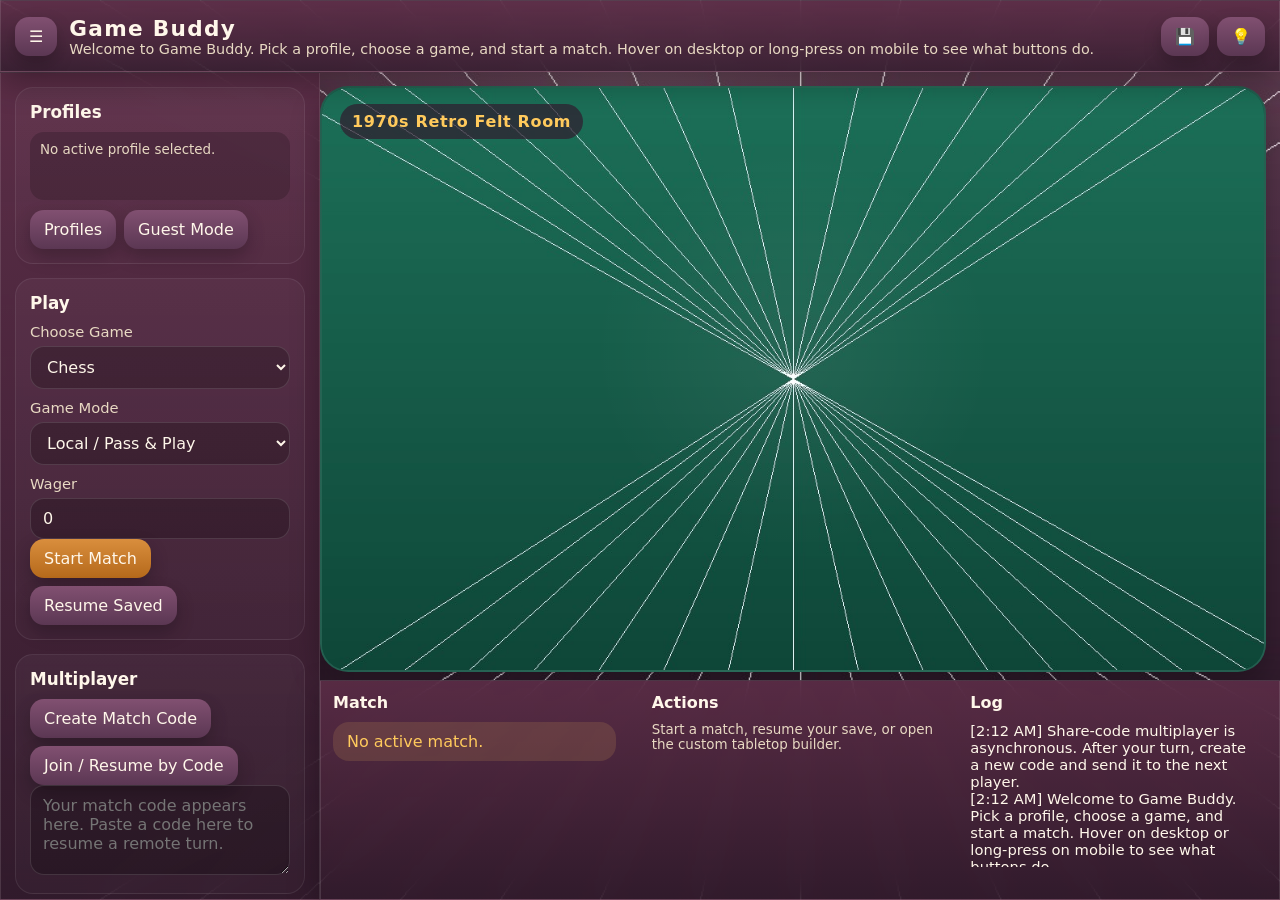
<file: apps/gamebuddy/index.html>
<!DOCTYPE html>
<html lang="en">
<head>
  <meta charset="UTF-8" />
  <meta name="viewport" content="width=device-width, initial-scale=1.0, viewport-fit=cover" />
  <meta name="mobile-web-app-capable" content="yes" />
  <title>Game Buddy</title>
  <link rel="stylesheet" href="css/styles.css" />
</head>
<body>
  <div id="app" class="theme-retro">
    <header class="topbar glassy">
      <button id="menuToggle" class="icon-btn" data-tip="Open or close the main menu">☰</button>
      <div class="brand-wrap">
        <h1 class="brand">Game Buddy</h1>
        <div id="statusLine" class="status-line">Loading your game room…</div>
      </div>
      <div class="top-actions">
        <button id="quickSaveBtn" class="icon-btn" data-tip="Save profile and match state right now">💾</button>
        <button id="tipsToggleBtn" class="icon-btn" data-tip="Turn guided tips on or off">💡</button>
      </div>
    </header>

    <aside id="sidePanel" class="side-panel open glassy">
      <section class="panel-block">
        <h2>Profiles</h2>
        <div id="profileSummary" class="profile-summary"></div>
        <div class="btn-row wrap">
          <button id="openProfilesBtn" class="action-btn">Profiles</button>
          <button id="guestModeBtn" class="action-btn">Guest Mode</button>
        </div>
      </section>

      <section class="panel-block">
        <h2>Play</h2>
        <label class="field-label">Choose Game</label>
        <select id="gameSelect" class="field-input"></select>
        <label class="field-label">Game Mode</label>
        <select id="modeSelect" class="field-input">
          <option value="local">Local / Pass & Play</option>
          <option value="share">Share-Code Multiplayer</option>
          <option value="solo">Solo / Practice</option>
        </select>
        <label class="field-label">Wager</label>
        <input id="wagerInput" class="field-input" type="number" min="0" step="5" value="0" />
        <div class="btn-row wrap">
          <button id="newMatchBtn" class="action-btn primary">Start Match</button>
          <button id="resumeMatchBtn" class="action-btn">Resume Saved</button>
        </div>
      </section>

      <section class="panel-block">
        <h2>Multiplayer</h2>
        <div class="btn-row wrap">
          <button id="exportCodeBtn" class="action-btn">Create Match Code</button>
          <button id="importCodeBtn" class="action-btn">Join / Resume by Code</button>
        </div>
        <textarea id="shareCodeBox" class="field-input tall" placeholder="Your match code appears here. Paste a code here to resume a remote turn."></textarea>
      </section>

      <section class="panel-block">
        <h2>Builder</h2>
        <div class="btn-row wrap">
          <button id="openBuilderBtn" class="action-btn">Custom Tabletop</button>
          <button id="loadBuilderBtn" class="action-btn">Load Saved Table</button>
        </div>
      </section>

      <section class="panel-block">
        <h2>Options</h2>
        <label class="field-label">Music Track</label>
        <select id="musicTrackSelect" class="field-input"></select>
        <label class="field-label">Dashboard Theme</label>
        <select id="dashboardThemeSelect" class="field-input"></select>
        <label class="field-label">Room Theme</label>
        <select id="roomThemeSelect" class="field-input"></select>
        <div class="toggle-grid">
          <label><input id="musicEnabledToggle" type="checkbox" checked /> Music</label>
          <label><input id="sfxEnabledToggle" type="checkbox" checked /> SFX</label>
          <label><input id="tipsEnabledToggle" type="checkbox" checked /> Tips</label>
          <label><input id="flairEnabledToggle" type="checkbox" checked /> Flair</label>
        </div>
      </section>

      <section class="panel-block">
        <h2>Admin</h2>
        <div class="btn-row wrap">
          <button id="openAdminBtn" class="action-btn warn">Cheats</button>
        </div>
      </section>
    </aside>

    <main class="main-stage">
      <section id="gameRoom" class="game-room glow-idle">
        <div id="tableBackdrop" class="table-backdrop"></div>
        <div id="roomTitle" class="room-title">1970s Retro Felt Room</div>
        <div id="playArea" class="play-area" aria-live="polite"></div>
      </section>

      <section class="bottom-hud glassy">
        <div id="gameInfo" class="hud-card">
          <h3>Match</h3>
          <div id="gameInfoContent">Choose a game to begin.</div>
        </div>
        <div id="actionsPanel" class="hud-card">
          <h3>Actions</h3>
          <div id="actionsContent">Game controls will appear here.</div>
        </div>
        <div id="logPanel" class="hud-card">
          <h3>Log</h3>
          <div id="logContent" class="log-content"></div>
        </div>
      </section>
    </main>
  </div>

  <div id="tooltip" class="tooltip hidden"></div>

  <dialog id="profilesModal" class="modal">
    <div class="modal-card">
      <div class="modal-head">
        <h2>Profiles</h2>
        <button class="close-modal" data-close="profilesModal">✕</button>
      </div>
      <div class="modal-body">
        <div class="two-col">
          <div>
            <h3>Create Profile</h3>
            <label class="field-label">Display Name</label>
            <input id="profileNameInput" class="field-input" maxlength="20" placeholder="Player name" />
            <label class="field-label">Avatar</label>
            <div id="avatarPicker" class="avatar-picker"></div>
            <button id="createProfileBtn" class="action-btn primary">Create Profile</button>
          </div>
          <div>
            <h3>Existing Profiles</h3>
            <div id="profilesList" class="profiles-list"></div>
          </div>
        </div>
      </div>
    </div>
  </dialog>

  <dialog id="adminModal" class="modal">
    <div class="modal-card">
      <div class="modal-head">
        <h2>Admin / Cheats</h2>
        <button class="close-modal" data-close="adminModal">✕</button>
      </div>
      <div class="modal-body">
        <div class="btn-row wrap">
          <button id="cheatAdd500Btn" class="action-btn warn">+500 Buddy Bucks</button>
          <button id="cheatRevealBtn" class="action-btn warn">Reveal Hands / Info</button>
          <button id="cheatAutoplayBtn" class="action-btn warn">AI Autoplay Turn</button>
          <button id="cheatUndoBtn" class="action-btn warn">Undo</button>
          <button id="cheatRedoBtn" class="action-btn warn">Redo</button>
          <button id="cheatResetMatchBtn" class="action-btn warn">Reset Current Match</button>
          <button id="cheatClearSavesBtn" class="action-btn danger">Clear Saved Match</button>
        </div>
        <p class="help-copy">Use these for testing. Winnings and losses can still affect your active profile, so add Buddy Bucks back if you need a reset.</p>
      </div>
    </div>
  </dialog>

  <dialog id="builderModal" class="modal builder-modal">
    <div class="modal-card wide">
      <div class="modal-head">
        <h2>Custom Tabletop Builder</h2>
        <button class="close-modal" data-close="builderModal">✕</button>
      </div>
      <div class="modal-body">
        <div class="builder-layout">
          <div class="builder-controls">
            <label class="field-label">Table Name</label>
            <input id="builderTitleInput" class="field-input" maxlength="40" value="My Custom Table" />
            <label class="field-label">Rules / Notes</label>
            <textarea id="builderRulesInput" class="field-input tall"></textarea>
            <label class="field-label">Players</label>
            <div class="two-small-inputs">
              <input id="builderMinPlayers" class="field-input" type="number" min="1" max="12" value="2" />
              <input id="builderMaxPlayers" class="field-input" type="number" min="1" max="12" value="4" />
            </div>
            <label class="field-label">Board Preset</label>
            <select id="builderBoardSelect" class="field-input"></select>
            <label class="field-label">Built-in Pieces</label>
            <div id="builderPiecePalette" class="piece-palette"></div>
            <label class="field-label">Upload Custom Piece</label>
            <input id="builderUploadInput" class="field-input" type="file" accept="image/*" />
            <div class="btn-row wrap">
              <button id="builderSaveBtn" class="action-btn primary">Save Table</button>
              <button id="builderExportBtn" class="action-btn">Export Table</button>
              <button id="builderRenderBtn" class="action-btn">Open In Play Area</button>
            </div>
          </div>
          <div class="builder-stage-wrap">
            <div id="builderStage" class="builder-stage"></div>
          </div>
        </div>
      </div>
    </div>
  </dialog>

  <dialog id="messageModal" class="modal">
    <div class="modal-card slim">
      <div class="modal-head">
        <h2 id="messageTitle">Notice</h2>
        <button class="close-modal" data-close="messageModal">✕</button>
      </div>
      <div class="modal-body">
        <div id="messageBody"></div>
      </div>
    </div>
  </dialog>

  <script type="module" src="js/main.js"></script>
</body>
</html>
</file>
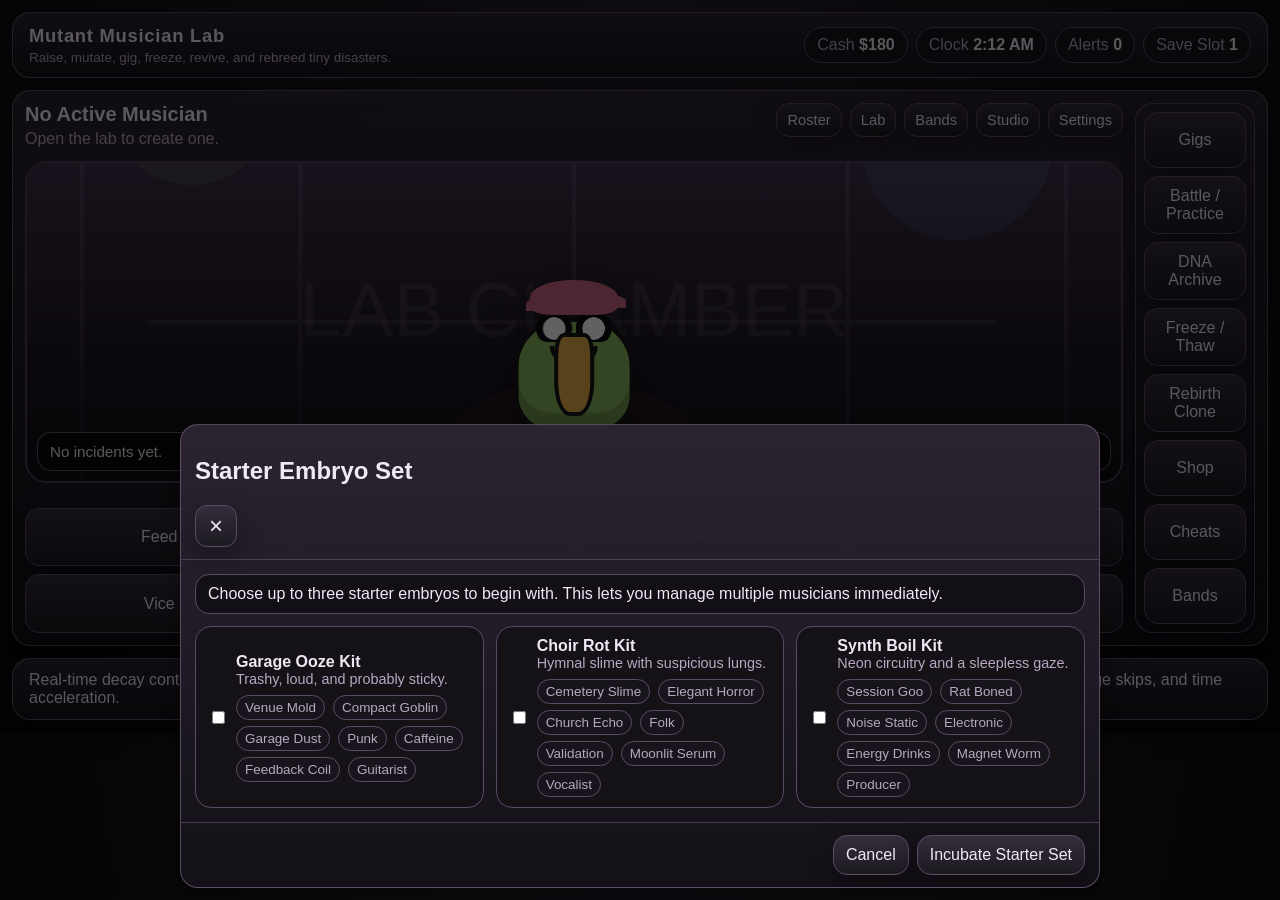
<file: apps/mutantmusician/index.html>
<!DOCTYPE html>
<html lang="en">
<head>
  <meta charset="UTF-8">
  <meta name="viewport" content="width=device-width, initial-scale=1.0, viewport-fit=cover">
  <title>Mutant Musician Lab</title>
  <link rel="stylesheet" href="./css/styles.css">
</head>
<body>
  <div id="app" class="app-shell">
    <header class="topbar panel">
      <div>
        <div class="logo-title">Mutant Musician Lab</div>
        <div class="logo-subtitle">Raise, mutate, gig, freeze, revive, and rebreed tiny disasters.</div>
      </div>
      <div class="topbar-right">
        <div class="stat-chip">Cash <span id="cashValue">$0</span></div>
        <div class="stat-chip">Clock <span id="clockValue">--:--</span></div>
        <div class="stat-chip">Alerts <span id="alertCount">0</span></div>
        <div class="stat-chip">Save Slot <span id="saveSlotLabel">1</span></div>
      </div>
    </header>

    <main class="main-screen panel">
      <section class="screen-frame">
        <div class="screen-head">
          <div>
            <div id="selectedName" class="selected-name">No Active Musician</div>
            <div id="selectedMeta" class="selected-meta">Open the lab to create one.</div>
          </div>
          <div class="screen-head-actions">
            <button data-action="openRoster" class="tiny-btn">Roster</button>
            <button data-action="openLab" class="tiny-btn">Lab</button>
            <button data-action="openBands" class="tiny-btn">Bands</button>
            <button data-action="openStudio" class="tiny-btn">Studio</button>
            <button data-action="openSettings" class="tiny-btn">Settings</button>
          </div>
        </div>

        <div id="musicianScene" class="musician-scene stage-embryo room-shared idle-anim">
          <div class="scene-background"></div>
          <div class="screen-static"></div>
          <div id="statusOverlay" class="status-overlay hidden"></div>
          <div id="musicianSprite" class="musician-sprite">
            <div class="sprite-body"></div>
            <div class="sprite-eyes"></div>
            <div class="sprite-mouth"></div>
            <div class="sprite-hair"></div>
            <div class="sprite-extra"></div>
            <div class="sprite-instrument"></div>
          </div>
          <div id="eventTicker" class="event-ticker">No incidents yet.</div>
        </div>

        <div class="dashboard-grid">
          <div id="needMeters" class="need-meters"></div>
          <div id="statusCards" class="status-cards"></div>
        </div>

        <div class="action-pad">
          <button class="action-btn" data-action="feed">Feed</button>
          <button class="action-btn" data-action="water">Water</button>
          <button class="action-btn" data-action="rest">Rest</button>
          <button class="action-btn" data-action="clean">Clean</button>
          <button class="action-btn" data-action="vice">Vice</button>
          <button class="action-btn" data-action="practiceAction">Practice</button>
          <button class="action-btn" data-action="inventory">Items</button>
          <button class="action-btn" data-action="openInfo">Info</button>
        </div>
      </section>

      <aside class="sidebar-tools panel">
        <button class="tool-btn" data-action="openGigs">Gigs</button>
        <button class="tool-btn" data-action="openBattle">Battle / Practice</button>
        <button class="tool-btn" data-action="openDNA">DNA Archive</button>
        <button class="tool-btn" data-action="freezeToggle">Freeze / Thaw</button>
        <button class="tool-btn" data-action="cloneSelected">Rebirth Clone</button>
        <button class="tool-btn" data-action="openShop">Shop</button>
        <button class="tool-btn" data-action="openCheats">Cheats</button>
        <button class="tool-btn" data-action="openBands">Bands</button>
      </aside>
    </main>

    <footer class="footer-hint panel">
      Real-time decay continues while the browser is closed. Shared-room studio upgrades affect all active musicians. Use the cheat terminal for testing, stage skips, and time acceleration.
    </footer>
  </div>

  <div id="modalRoot" class="modal-root"></div>
  <div id="toastRoot" class="toast-root"></div>

  <template id="modalTemplate">
    <div class="modal-backdrop">
      <div class="modal-window panel">
        <div class="modal-header">
          <h2 class="modal-title">Modal</h2>
          <button class="icon-close" data-close-modal>&times;</button>
        </div>
        <div class="modal-body"></div>
        <div class="modal-footer"></div>
      </div>
    </div>
  </template>

  <script type="module" src="./js/main.js"></script>
</body>
</html>
</file>
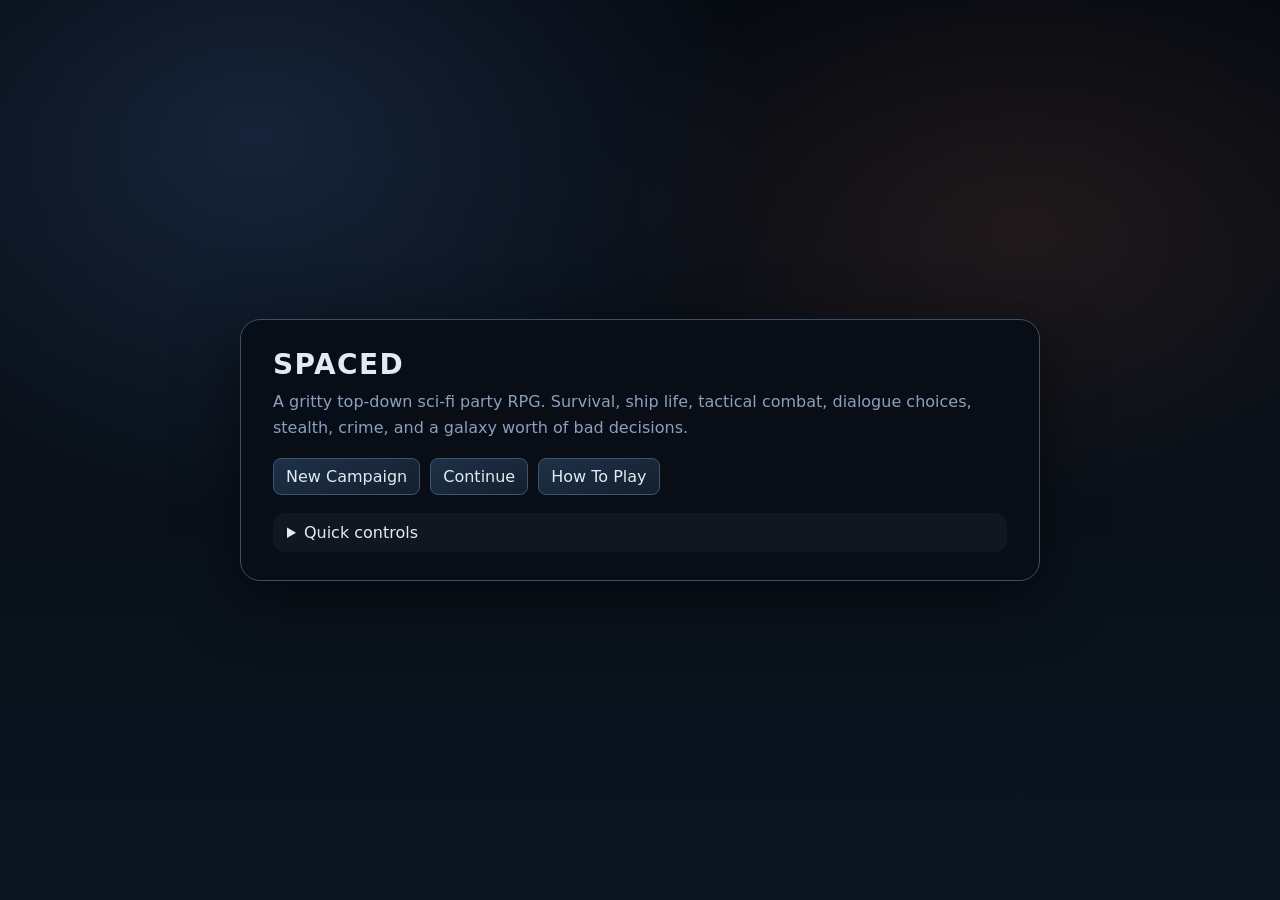
<file: apps/spaced/index.html>
<!DOCTYPE html>
<html lang="en">
<head>
  <meta charset="UTF-8" />
  <meta name="viewport" content="width=device-width, initial-scale=1.0, viewport-fit=cover" />
  <title>Spaced</title>
  <link rel="stylesheet" href="styles.css" />
</head>
<body>

  <!-- ═══════════════════════════════════════════════════════
       SPLASH SCREEN
  ═══════════════════════════════════════════════════════ -->
  <div id="splash" class="screen active">
    <div class="splash-panel">
      <h1>SPACED</h1>
      <p class="tagline">A gritty top-down sci-fi party RPG. Survival, ship life, tactical combat, dialogue choices, stealth, crime, and a galaxy worth of bad decisions.</p>
      <div class="splash-actions">
        <button id="newGameBtn">New Campaign</button>
        <button id="continueBtn">Continue</button>
        <button id="openCodexBtn">How To Play</button>
      </div>
      <details class="howto">
        <summary>Quick controls</summary>
        <div>
          <p><strong>PC & Mobile:</strong> Tap or click any tile or entity to see available actions — move, talk, loot, or interact. You must be within 5 tiles to talk or loot. Use the ▼ button to collapse the bottom bar on small screens.</p>
          <p><strong>Zoom & pan:</strong> Scroll wheel to zoom. Pinch on touch. Drag empty map space to pan. Use + / − buttons in the top bar.</p>
          <p><strong>Combat:</strong> Click enemies to attack. Use ability buttons in the bottom bar. Press End Turn when done.</p>
        </div>
      </details>
    </div>
  </div>

  <!-- ═══════════════════════════════════════════════════════
       CHARACTER CREATOR
  ═══════════════════════════════════════════════════════ -->
  <div id="creatorScreen" class="screen">
    <div class="creator-layout">
      <section class="creator-panel">
        <h2>Create Commander</h2>
        <div class="creator-grid">
          <label>Name
            <input id="ccName" value="Rook Vey" />
          </label>
          <label>Pronouns
            <select id="ccPronouns">
              <option>they/them</option>
              <option>she/her</option>
              <option>he/him</option>
            </select>
          </label>
          <label>Origin Species
            <select id="ccSpecies"></select>
          </label>
          <label>Profession
            <select id="ccClass"></select>
          </label>
          <label>Background
            <select id="ccBackground">
              <option value="drifter">Drifter</option>
              <option value="enforcer">Enforcer</option>
              <option value="academy-dropout">Academy Dropout</option>
              <option value="dock-rat">Dock Rat</option>
              <option value="cult-runaway">Cult Runaway</option>
              <option value="frontier-medic">Frontier Medic</option>
            </select>
          </label>
          <label>Body Frame
            <select id="ccBody">
              <option value="lean">Lean</option>
              <option value="average">Average</option>
              <option value="broad">Broad</option>
              <option value="heavy">Heavy</option>
            </select>
          </label>
          <label>Skin / Shell Tone
            <input id="ccSkin" type="color" value="#b88e74" />
          </label>
          <label>Hair / Crest Color
            <input id="ccHair" type="color" value="#2f3d5a" />
          </label>
          <label>Eye / Lens Color
            <input id="ccEyes" type="color" value="#93d7ff" />
          </label>
          <label>Outfit Accent
            <input id="ccAccent" type="color" value="#d2a84b" />
          </label>
          <label>Origin Trait
            <select id="ccTrait"></select>
          </label>
        </div>
        <div class="creator-actions">
          <button id="randomizeHeroBtn">Randomize</button>
          <button id="startCampaignBtn">Begin Campaign</button>
          <button class="secondary" id="backToMenuBtn">Back</button>
        </div>
      </section>

      <section class="creator-preview">
        <h3>Preview</h3>
        <div id="paperDoll" class="paper-doll">
          <div id="dollBody"   class="doll-layer doll-body"></div>
          <div id="dollArmor"  class="doll-layer doll-armor"></div>
          <div id="dollHead"   class="doll-layer doll-head"></div>
          <div id="dollHair"   class="doll-layer doll-hair"></div>
          <div id="dollAccent" class="doll-layer doll-accent"></div>
        </div>
        <div id="creatorSummary" class="creator-summary"></div>
      </section>
    </div>
  </div>

  <!-- ═══════════════════════════════════════════════════════
       GAME ROOT
  ═══════════════════════════════════════════════════════ -->
  <div id="gameRoot" class="screen">

    <!-- HUD TOP — branding, location chips, nav buttons, zoom controls -->
    <header id="hudTop">
      <div class="hud-left">
        <div class="logo-block">
          <strong>SPACED</strong>
          <span id="worldClock">Cycle 1 · 06:00</span>
        </div>
        <div class="hud-chip"><span>Map</span><strong id="locationName">—</strong></div>
        <div class="hud-chip"><span>Mode</span><strong id="modeName">Exploration</strong></div>
        <div class="hud-chip"><span>Threat</span><strong id="threatName">Low</strong></div>
      </div>

      <div class="hud-right">
        <!-- Panel toggles -->
        <button data-panel="journalPanel">Journal</button>
        <button data-panel="mapPanel">Sector</button>
        <button data-panel="shipPanel">Ship</button>
        <button data-panel="inventoryPanel">Inventory</button>
        <button data-panel="crewPanel">Crew</button>
        <button data-panel="savesPanel">Saves</button>
        <button data-panel="adminPanel" class="danger">Admin</button>

        <!-- Zoom / map controls — now in HUD top, not floating over map -->
        <div id="mapControls">
          <button id="zoomOutBtn" title="Zoom out">−</button>
          <button id="zoomInBtn"  title="Zoom in">+</button>
          <button id="recenterBtn" title="Center on party">⌖</button>
          <button id="endTurnBtn" class="combat-only" title="End turn">End Turn</button>
        </div>
      </div>
    </header>

    <!-- Party strip — left side -->
    <aside id="partyStrip"></aside>

    <!-- Map viewport -->
    <main id="viewportWrap">
      <div id="mapViewport">
        <div id="tileLayer"></div>
        <div id="entityLayer"></div>
        <div id="effectLayer"></div>
        <div id="selectionRing"></div>
      </div>
      <div id="floatingActions"></div>
    </main>

    <!-- HUD BOTTOM — collapsible resource/action/log bar -->
    <footer id="hudBottom">
      <!-- Toggle button tab sits above the footer -->
      <button id="hudToggleBtn" title="Toggle HUD">▼</button>
      <div id="resourceBar"></div>
      <div id="actionBar"></div>
      <div id="messageLog"></div>
    </footer>

    <!-- Floating panels -->
    <div id="panelHost">
      <section id="journalPanel" class="panel hidden">
        <div class="panel-header">
          <h3>Journal &amp; Quest Log</h3>
          <div><button class="collapse-btn" title="Collapse">_</button><button class="close-btn" title="Close">×</button></div>
        </div>
        <div class="panel-body" id="journalBody"></div>
      </section>

      <section id="mapPanel" class="panel hidden">
        <div class="panel-header">
          <h3>Sector Map &amp; Travel</h3>
          <div><button class="collapse-btn">_</button><button class="close-btn">×</button></div>
        </div>
        <div class="panel-body" id="sectorMapBody"></div>
      </section>

      <section id="shipPanel" class="panel hidden">
        <div class="panel-header">
          <h3>The Scavenger's Wake</h3>
          <div><button class="collapse-btn">_</button><button class="close-btn">×</button></div>
        </div>
        <div class="panel-body" id="shipBody"></div>
      </section>

      <section id="inventoryPanel" class="panel hidden">
        <div class="panel-header">
          <h3>Inventory &amp; Containers</h3>
          <div><button class="collapse-btn">_</button><button class="close-btn">×</button></div>
        </div>
        <div class="panel-body" id="inventoryBody"></div>
      </section>

      <section id="crewPanel" class="panel hidden">
        <div class="panel-header">
          <h3>Crew, Affinity &amp; Romance</h3>
          <div><button class="collapse-btn">_</button><button class="close-btn">×</button></div>
        </div>
        <div class="panel-body" id="crewBody"></div>
      </section>

      <section id="savesPanel" class="panel hidden">
        <div class="panel-header">
          <h3>Save &amp; Load</h3>
          <div><button class="collapse-btn">_</button><button class="close-btn">×</button></div>
        </div>
        <div class="panel-body" id="savesBody"></div>
      </section>

      <section id="adminPanel" class="panel hidden">
        <div class="panel-header">
          <h3>Admin / Testing</h3>
          <div><button class="collapse-btn">_</button><button class="close-btn">×</button></div>
        </div>
        <div class="panel-body" id="adminBody"></div>
      </section>

      <section id="dialoguePanel" class="panel hidden wide-panel">
        <div class="panel-header">
          <h3>Dialogue</h3>
          <div><button class="collapse-btn">_</button><button class="close-btn">×</button></div>
        </div>
        <div class="panel-body" id="dialogueBody"></div>
      </section>

      <section id="inspectPanel" class="panel hidden">
        <div class="panel-header">
          <h3>Inspect / Loot</h3>
          <div><button class="collapse-btn">_</button><button class="close-btn">×</button></div>
        </div>
        <div class="panel-body" id="inspectBody"></div>
      </section>

      <section id="codexPanel" class="panel hidden">
        <div class="panel-header">
          <h3>How To Play</h3>
          <div><button class="collapse-btn">_</button><button class="close-btn">×</button></div>
        </div>
        <div class="panel-body" id="codexBody"></div>
      </section>
    </div>

    <!-- Context menu -->
    <div id="contextMenu" class="context-menu hidden"></div>

  </div><!-- #gameRoot -->

  <script type="module" src="js/main.js"></script>
</body>
</html>
</file>
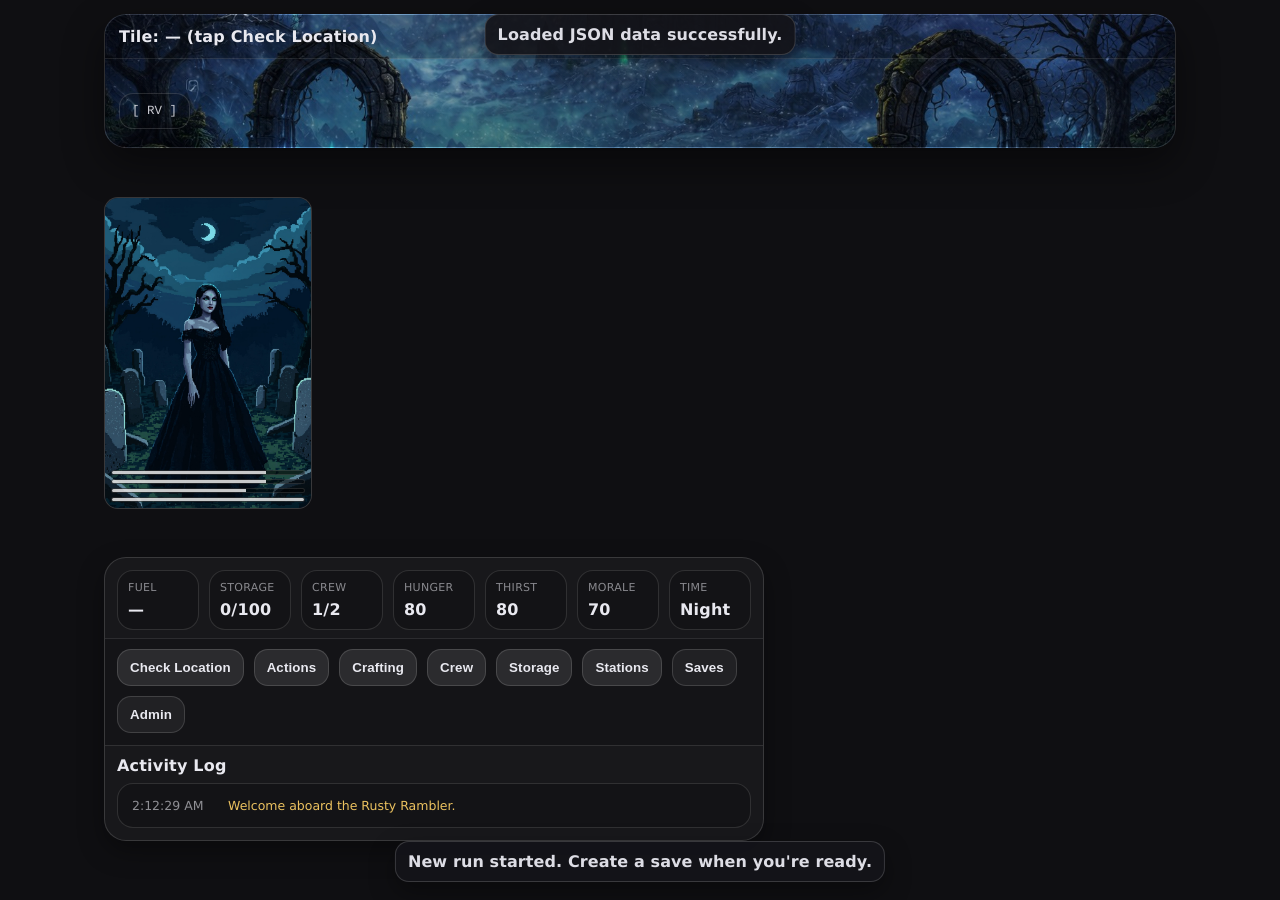
<file: apps/surviveall/index.html>
<!doctype html>
<html lang="en">
<head>
  <meta charset="utf-8" />
  <meta name="viewport" content="width=device-width, initial-scale=1, viewport-fit=cover" />
  <meta name="theme-color" content="#111111" />
  <meta name="color-scheme" content="dark light" />

  <title>RV Rover — Dashboard</title>
  <meta name="description" content="RV Rover: a data-driven survival dashboard prototype (offline progression, crafting, jobs, crew, storage)." />

  <!-- iOS nicer fullscreen behavior (optional but helpful) -->
  <meta name="apple-mobile-web-app-capable" content="yes" />
  <meta name="apple-mobile-web-app-status-bar-style" content="black-translucent" />

  <!-- Your CSS (we’ll build this next) -->
  <link rel="stylesheet" href="style.css" />

  <!-- If you add a favicon later, keep this -->
  <!-- <link rel="icon" href="favicon.ico" /> -->
</head>

<body>
  <!--
    RV Rover (Option B)
    - Your current game.js builds the entire UI dynamically and appends it to <body>.
    - This index.html stays simple: it only loads CSS + game.js and provides a tiny
      "loading" fallback so you don’t stare at a blank page if something fails.
  -->

  <noscript>
    <div style="padding:16px; font-family: system-ui, -apple-system, Segoe UI, Roboto, Arial, sans-serif;">
      <h1 style="margin:0 0 8px 0;">RV Rover</h1>
      <p style="margin:0;">
        This game requires JavaScript to run. Please enable JavaScript and reload the page.
      </p>
    </div>
  </noscript>

  <!-- Lightweight pre-boot splash (game.js will replace the experience by adding UI to body) -->
  <div id="bootSplash" aria-live="polite">
    <div class="bootSplashInner">
      <div class="bootTitle">RV Rover</div>
      <div class="bootSub">Loading dashboard…</div>
      <div class="bootHint">
        If this hangs, check that <code>game.js</code> and <code>style.css</code> are in the same folder as this file.
        JSON data files (optional) should be in <code>/data/*.json</code>.
      </div>
    </div>
  </div>

  <!-- Main script -->
  <script src="game.js" defer></script>

  <!-- Minimal inline styles JUST for the splash (so you always see something even before style.css is done) -->
  <style>
    #bootSplash {
      min-height: 100vh;
      display: grid;
      place-items: center;
      padding: 24px;
      background: #0f0f12;
      color: #eaeaf0;
      font-family: system-ui, -apple-system, Segoe UI, Roboto, Arial, sans-serif;
    }
    .bootSplashInner {
      max-width: 720px;
      width: 100%;
      border: 1px solid rgba(255,255,255,0.12);
      border-radius: 16px;
      padding: 18px 18px;
      background: rgba(255,255,255,0.04);
      box-shadow: 0 18px 40px rgba(0,0,0,0.35);
    }
    .bootTitle {
      font-size: 24px;
      font-weight: 700;
      letter-spacing: 0.3px;
      margin-bottom: 6px;
    }
    .bootSub {
      font-size: 14px;
      opacity: 0.9;
      margin-bottom: 12px;
    }
    .bootHint {
      font-size: 12px;
      opacity: 0.8;
      line-height: 1.35;
    }
    .bootHint code {
      font-family: ui-monospace, SFMono-Regular, Menlo, Monaco, Consolas, "Liberation Mono", monospace;
      font-size: 0.95em;
      background: rgba(255,255,255,0.08);
      padding: 2px 6px;
      border-radius: 8px;
      border: 1px solid rgba(255,255,255,0.10);
    }
  </style>

  <script>
    // Once the app boots, it will append its UI into <body>.
    // We can safely remove the splash after a short delay if the appRoot appears.
    (function () {
      function tryRemoveSplash() {
        const splash = document.getElementById("bootSplash");
        if (!splash) return;

        // game.js creates .appRoot on boot(); remove splash once we see it.
        if (document.querySelector(".appRoot")) {
          splash.remove();
          return;
        }

        // keep trying briefly (covers slow iOS / file:// loads)
        setTimeout(tryRemoveSplash, 250);
      }
      window.addEventListener("DOMContentLoaded", () => setTimeout(tryRemoveSplash, 200));
    })();
  </script>
</body>
</html>
</file>
<file: apps/gamebuddy/css/styles.css>
:root {
  --bg: #311c2e;
  --panel: rgba(52, 28, 46, 0.88);
  --panel-2: rgba(88, 41, 67, 0.82);
  --felt: #17624d;
  --felt-dark: #0e4e3e;
  --accent: #ffca5c;
  --accent-2: #ff7db8;
  --text: #fff7ea;
  --muted: #e8d9c3;
  --danger: #ff6161;
  --ok: #89ffb0;
  --shadow: 0 12px 30px rgba(0,0,0,.28);
  --radius: 18px;
}

* { box-sizing: border-box; }

html,
body {
  margin: 0;
  min-height: 100%;
  background: radial-gradient(circle at top, #5b3753, #1c1321 55%);
  color: var(--text);
  font-family: system-ui, -apple-system, Segoe UI, Roboto, sans-serif;
}

body {
  overflow-x: hidden;
  overflow-y: hidden;
}

button,
input,
select,
textarea {
  font: inherit;
}

.hidden { display: none !important; }

.glassy {
  backdrop-filter: blur(12px);
  background: linear-gradient(180deg, rgba(92,45,71,.9), rgba(52,28,46,.84));
  box-shadow: var(--shadow);
  border: 1px solid rgba(255,255,255,.12);
}

#app {
  display: grid;
  grid-template-columns: 320px 1fr;
  grid-template-rows: 72px 1fr;
  height: 100vh;
  min-height: 100vh;
  background-image:
    radial-gradient(circle at 50% 10%, rgba(255,255,255,.05), transparent 30%),
    linear-gradient(180deg, rgba(255,202,92,.06), transparent 30%);
}

.topbar {
  grid-column: 1 / 3;
  display: flex;
  align-items: center;
  gap: 12px;
  padding: 10px 14px;
  z-index: 25;
}

.brand {
  margin: 0;
  font-size: 1.35rem;
  letter-spacing: .06em;
}

.status-line {
  font-size: .9rem;
  color: var(--muted);
}

.brand-wrap {
  flex: 1;
  min-width: 0;
}

.top-actions {
  display: flex;
  gap: 8px;
}

.icon-btn,
.action-btn {
  border: 0;
  border-radius: 14px;
  padding: 10px 14px;
  background: linear-gradient(180deg, #815071, #5b3753);
  color: var(--text);
  box-shadow: 0 8px 18px rgba(0,0,0,.24);
  cursor: pointer;
  transition: transform .15s ease, filter .2s ease, box-shadow .25s ease;
}

.icon-btn:hover,
.action-btn:hover {
  transform: translateY(-1px) scale(1.01);
  filter: brightness(1.06);
}

.icon-btn:active,
.action-btn:active {
  transform: translateY(1px) scale(.99);
}

.action-btn.primary {
  background: linear-gradient(180deg, #d98e3d, #b5691b);
}

.action-btn.warn {
  background: linear-gradient(180deg, #bc678a, #8a3f60);
}

.action-btn.danger {
  background: linear-gradient(180deg, #d05c5c, #9e3232);
}

.side-panel {
  overflow-y: auto;
  padding: 14px;
  transition: transform .3s ease;
}

.side-panel:not(.open) {
  transform: translateX(-100%);
}

.panel-block {
  margin-bottom: 14px;
  padding: 14px;
  border-radius: var(--radius);
  background: linear-gradient(180deg, rgba(255,255,255,.04), rgba(255,255,255,.02));
  border: 1px solid rgba(255,255,255,.08);
}

.panel-block h2 {
  margin: 0 0 10px;
  font-size: 1.05rem;
}

.profile-summary {
  min-height: 68px;
  padding: 10px;
  border-radius: 14px;
  background: rgba(0,0,0,.18);
  margin-bottom: 10px;
}

.main-stage {
  position: relative;
  display: grid;
  grid-template-rows: 1fr 220px;
  min-width: 0;
  min-height: 0;
}

.game-room {
  position: relative;
  margin: 14px 14px 8px 0;
  border-radius: 28px;
  overflow: hidden;
  border: 2px solid rgba(255,255,255,.09);
  box-shadow: var(--shadow);
  background: radial-gradient(circle at center, #238668, var(--felt) 45%, var(--felt-dark) 100%);
}

.table-backdrop {
  position: absolute;
  inset: 0;
  background-image:
    radial-gradient(circle at 50% 45%, rgba(255,255,255,.06), transparent 35%),
    radial-gradient(circle at 15% 15%, rgba(255,202,92,.08), transparent 22%),
    radial-gradient(circle at 85% 20%, rgba(255,125,184,.08), transparent 22%),
    linear-gradient(180deg, rgba(0,0,0,.06), rgba(0,0,0,.16));
  pointer-events: none;
}

.room-title {
  position: absolute;
  left: 18px;
  top: 16px;
  z-index: 3;
  padding: 8px 12px;
  background: rgba(49, 28, 46, .7);
  border-radius: 999px;
  color: var(--accent);
  font-weight: 700;
  letter-spacing: .04em;
}

.play-area {
  position: absolute;
  inset: 0;
  display: flex;
  align-items: stretch;
  justify-content: stretch;
  padding: 58px 16px 16px;
  min-width: 0;
  min-height: 0;
}

.bottom-hud {
  display: grid;
  grid-template-columns: 1fr 1fr 1fr;
  gap: 12px;
  padding: 0 14px calc(14px + env(safe-area-inset-bottom, 0px)) 0;
}

.hud-card {
  min-width: 0;
  overflow: hidden;
  border-radius: var(--radius);
  padding: 12px;
}

.hud-card h3 {
  margin: 0 0 10px;
  font-size: 1rem;
}

.log-content {
  height: 145px;
  overflow: auto;
  white-space: pre-wrap;
  font-size: .92rem;
}

.field-label {
  display: block;
  margin: 10px 0 6px;
  color: var(--muted);
  font-size: .92rem;
}

.field-input {
  width: 100%;
  border: 1px solid rgba(255,255,255,.12);
  background: rgba(0,0,0,.22);
  color: var(--text);
  border-radius: 14px;
  padding: 10px 12px;
}

.field-input.tall {
  min-height: 90px;
  resize: vertical;
}

.btn-row {
  display: flex;
  gap: 8px;
}

.btn-row.wrap {
  flex-wrap: wrap;
}

.toggle-grid {
  display: grid;
  grid-template-columns: 1fr 1fr;
  gap: 10px;
  margin-top: 10px;
}

.modal {
  border: 0;
  padding: 0;
  background: transparent;
}

.modal::backdrop {
  background: rgba(15, 9, 17, .72);
  backdrop-filter: blur(4px);
}

.modal-card {
  width: min(92vw, 900px);
  background: linear-gradient(180deg, rgba(72,39,58,.98), rgba(40,22,35,.98));
  border-radius: 24px;
  box-shadow: var(--shadow);
  overflow: hidden;
  border: 1px solid rgba(255,255,255,.1);
}

.modal-card.wide {
  width: min(96vw, 1160px);
}

.modal-card.slim {
  width: min(92vw, 560px);
}

.modal-head {
  display: flex;
  align-items: center;
  justify-content: space-between;
  padding: 14px 16px;
  background: linear-gradient(180deg, rgba(255,255,255,.08), rgba(255,255,255,.02));
}

.modal-body {
  padding: 16px;
  max-height: 78vh;
  overflow: auto;
}

.close-modal {
  border: 0;
  background: rgba(255,255,255,.08);
  color: white;
  border-radius: 12px;
  padding: 8px 12px;
  cursor: pointer;
}

.two-col {
  display: grid;
  grid-template-columns: 1fr 1fr;
  gap: 18px;
}

.avatar-picker {
  display: flex;
  gap: 10px;
  flex-wrap: wrap;
  margin-bottom: 12px;
}

.avatar-option {
  width: 62px;
  height: 62px;
  border-radius: 18px;
  background: rgba(0,0,0,.2);
  border: 2px solid transparent;
  overflow: hidden;
  cursor: pointer;
  display: grid;
  place-items: center;
}

.avatar-option.selected {
  border-color: var(--accent);
  box-shadow: 0 0 0 3px rgba(255,202,92,.2);
}

.avatar-option img {
  width: 100%;
  height: 100%;
  object-fit: cover;
}

.profile-card {
  padding: 12px;
  border-radius: 18px;
  background: rgba(0,0,0,.18);
  display: flex;
  gap: 10px;
  align-items: center;
  margin-bottom: 10px;
}

.profile-card img {
  width: 62px;
  height: 62px;
  border-radius: 18px;
  object-fit: cover;
}

.profile-card .meta {
  flex: 1;
  min-width: 0;
}

.builder-layout {
  display: grid;
  grid-template-columns: 320px 1fr;
  gap: 16px;
}

.builder-controls {
  max-height: 74vh;
  overflow: auto;
  padding-right: 6px;
}

.builder-stage-wrap {
  min-width: 0;
}

.builder-stage {
  min-height: 580px;
  border-radius: 20px;
  background:
    radial-gradient(circle at center, rgba(255,255,255,.06), transparent 35%),
    linear-gradient(180deg, #1d7058, #125141);
  position: relative;
  border: 2px dashed rgba(255,255,255,.18);
  overflow: hidden;
}

.builder-token {
  position: absolute;
  width: 56px;
  height: 56px;
  border-radius: 16px;
  display: grid;
  place-items: center;
  background: rgba(0,0,0,.15);
  border: 2px solid rgba(255,255,255,.16);
  cursor: grab;
}

.builder-token img {
  width: 100%;
  height: 100%;
  object-fit: contain;
}

.piece-palette {
  display: flex;
  flex-wrap: wrap;
  gap: 10px;
}

.palette-piece {
  width: 52px;
  height: 52px;
  border-radius: 14px;
  background: rgba(0,0,0,.18);
  display: grid;
  place-items: center;
  cursor: pointer;
  border: 1px solid rgba(255,255,255,.12);
}

.palette-piece span {
  font-size: 1.4rem;
}

.tooltip {
  position: fixed;
  z-index: 60;
  max-width: 240px;
  padding: 8px 10px;
  border-radius: 12px;
  background: rgba(26, 14, 22, .95);
  color: #fff;
  box-shadow: var(--shadow);
  font-size: .88rem;
  pointer-events: none;
}

.help-copy {
  color: var(--muted);
}

.game-shell {
  width: 100%;
  height: 100%;
  display: grid;
  gap: 10px;
}

.center-board {
  display: grid;
  place-items: center;
  min-height: 0;
}

.board-grid {
  display: grid;
  border-radius: 18px;
  overflow: hidden;
  box-shadow: var(--shadow);
}

.board-cell {
  position: relative;
  width: min(10vw, 68px);
  height: min(10vw, 68px);
  display: grid;
  place-items: center;
  font-size: 2rem;
  cursor: pointer;
  user-select: none;
}

.board-cell.small {
  width: min(9vw, 58px);
  height: min(9vw, 58px);
  font-size: 1.5rem;
}

.board-cell.dark { background: #6a3f2a; }
.board-cell.light { background: #d6b691; }

.board-cell.highlight::after,
.card-slot.highlight::after,
.token-glow::after {
  content: "";
  position: absolute;
  inset: 6px;
  border-radius: 14px;
  border: 3px solid rgba(255,202,92,.85);
  box-shadow: 0 0 18px rgba(255,202,92,.55);
  animation: popGlow .8s infinite alternate;
}

.board-cell.selected {
  box-shadow: inset 0 0 0 4px rgba(255,125,184,.76);
}

.piece {
  filter: drop-shadow(0 4px 5px rgba(0,0,0,.28));
}

.info-strip,
.player-strip {
  display: flex;
  gap: 8px;
  flex-wrap: wrap;
  align-items: center;
}

.chip {
  padding: 7px 10px;
  border-radius: 999px;
  background: rgba(0,0,0,.25);
}

.card-row,
.seat-row,
.token-row {
  display: flex;
  gap: 10px;
  flex-wrap: wrap;
  align-items: center;
  justify-content: center;
}

.playing-card,
.card-slot {
  width: 72px;
  height: 102px;
  border-radius: 14px;
  background: linear-gradient(180deg, #fffef9, #ebdfca);
  color: #1b1620;
  border: 2px solid rgba(0,0,0,.12);
  box-shadow: 0 10px 18px rgba(0,0,0,.2);
  display: flex;
  flex-direction: column;
  justify-content: space-between;
  padding: 6px;
  position: relative;
  cursor: pointer;
}

.playing-card.back {
  background: linear-gradient(180deg, #7b3156, #3b2138);
  color: #fff;
}

.playing-card.tiny {
  width: 52px;
  height: 74px;
  font-size: .74rem;
}

.playing-card.selected {
  transform: translateY(-8px);
}

.soli-card.selected-card {
  transform: translateY(-8px);
  filter: drop-shadow(0 0 16px rgba(255,202,92,.55));
}

.soli-pile {
  min-height: 112px;
}

.card-corner {
  font-weight: 700;
  font-size: .92rem;
}

.card-center {
  font-size: 1.7rem;
  text-align: center;
  flex: 1;
  display: grid;
  place-items: center;
}

.seat {
  min-width: 140px;
  padding: 10px;
  border-radius: 18px;
  background: rgba(0,0,0,.18);
  border: 1px solid rgba(255,255,255,.08);
}

.seat.active {
  box-shadow: 0 0 0 3px rgba(255,202,92,.24), 0 0 26px rgba(255,202,92,.24);
}

.seat.folded {
  opacity: .55;
}

.market-board,
.stack-area {
  display: flex;
  gap: 10px;
  flex-wrap: wrap;
  align-items: center;
  justify-content: center;
}

.fade-in { animation: fadeIn .28s ease; }
.glow-idle { animation: idleGlow 4s ease-in-out infinite; }
.pulse { animation: pulse 1.2s infinite; }
.big-win { animation: bigWin .95s ease; }
.arcade-spark { animation: arcadeSpark 1.5s ease-in-out infinite; }

.two-small-inputs {
  display: grid;
  grid-template-columns: 1fr 1fr;
  gap: 8px;
}

.profiles-list {
  max-height: 50vh;
  overflow: auto;
}

.match-banner {
  padding: 10px 14px;
  border-radius: 16px;
  background: rgba(255,202,92,.13);
  color: var(--accent);
}

.mini-text {
  font-size: .84rem;
  color: var(--muted);
}

@keyframes fadeIn {
  from { opacity: 0; transform: translateY(4px); }
  to { opacity: 1; transform: translateY(0); }
}

@keyframes pulse {
  0%,100% { transform: scale(1); }
  50% { transform: scale(1.03); }
}

@keyframes idleGlow {
  0%,100% {
    box-shadow: inset 0 0 0 rgba(255,255,255,0), 0 0 0 rgba(255,202,92,0);
  }
  50% {
    box-shadow: inset 0 0 42px rgba(255,255,255,.03), 0 0 24px rgba(255,202,92,.10);
  }
}

@keyframes popGlow {
  from { opacity: .55; }
  to { opacity: 1; }
}

@keyframes bigWin {
  0% { transform: scale(1); filter: brightness(1); }
  40% { transform: scale(1.05) rotate(-1deg); filter: brightness(1.28); }
  80% { transform: scale(1.02) rotate(1deg); }
  100% { transform: scale(1); }
}

@keyframes arcadeSpark {
  0%,100% { box-shadow: 0 0 0 rgba(255,125,184,.0); }
  25% { box-shadow: 0 0 18px rgba(255,125,184,.24); }
  60% { box-shadow: 0 0 28px rgba(255,202,92,.26); }
}

@media (max-width: 980px) {
  #app {
    grid-template-columns: 1fr;
    grid-template-rows: 72px auto 1fr;
  }

  .topbar {
    grid-column: 1;
  }

  .side-panel {
    position: fixed;
    top: 72px;
    bottom: 0;
    left: 0;
    width: min(90vw, 360px);
    z-index: 40;
  }

  .main-stage {
    grid-row: 3;
    grid-template-rows: 1fr 240px;
    padding-left: 0;
  }

  .game-room {
    margin: 10px;
  }

  .bottom-hud {
    grid-template-columns: 1fr;
    padding: 0 10px 10px;
  }

  .two-col,
  .builder-layout {
    grid-template-columns: 1fr;
  }
}

@media (max-width: 700px) {
  body {
    overflow-y: auto;
    -webkit-overflow-scrolling: touch;
  }

  #app {
    grid-template-rows: 72px auto auto;
    height: auto;
    min-height: 100dvh;
    padding-bottom: calc(28px + env(safe-area-inset-bottom, 0px));
  }

  .brand {
    font-size: 1.06rem;
  }

  .toggle-grid {
    grid-template-columns: 1fr;
  }

  .main-stage {
    display: block;
    min-height: auto;
    padding-bottom: calc(18px + env(safe-area-inset-bottom, 0px));
  }

  .game-room {
    margin: 10px;
    height: auto;
    min-height: clamp(560px, 72svh, 920px);
  }

  .room-title {
    left: 14px;
    top: 12px;
  }

  .play-area {
    position: relative;
    inset: auto;
    display: block;
    padding: 58px 12px 14px;
    min-height: calc(clamp(560px, 72svh, 920px) - 58px);
  }

  .play-area > * {
    min-width: 0;
  }

  .game-shell {
    height: auto;
    min-height: 100%;
    align-content: start;
  }

  .center-board {
    min-height: 0;
    overflow: visible;
  }

  .bottom-hud {
    grid-template-columns: 1fr;
    gap: 10px;
    padding: 0 10px 10px;
  }

  .hud-card {
    overflow: visible;
  }

  .log-content {
    height: auto;
    max-height: 160px;
  }

  .board-cell {
    width: min(11vw, 48px);
    height: min(11vw, 48px);
    font-size: 1.5rem;
  }

  .board-cell.small {
    width: min(10vw, 42px);
    height: min(10vw, 42px);
    font-size: 1.1rem;
  }

  .playing-card {
    width: 58px;
    height: 86px;
  }

  .seat {
    min-width: 120px;
  }
}
</file>
<file: apps/mutantmusician/css/styles.css>
*{box-sizing:border-box}
:root{
  --bg:#111012;--panel:#1c1820;--line:#5d4a65;--text:#f0e8f4;--muted:#b8a8c0;--accent:#87f591;--danger:#ff6c8d;--warn:#ffd36b;--info:#74d4ff;--good:#9df57f;--shadow:0 8px 24px rgba(0,0,0,.35);--r:18px
}
html,body{margin:0;padding:0;background:radial-gradient(circle at top,#29212f 0%,#111012 55%,#080708 100%);color:var(--text);font-family:Arial,Helvetica,sans-serif}
body{padding:max(12px,env(safe-area-inset-top)) max(12px,env(safe-area-inset-right)) max(12px,env(safe-area-inset-bottom)) max(12px,env(safe-area-inset-left))}
button,input,select,textarea{font:inherit}
button{cursor:pointer;border:1px solid var(--line);border-radius:14px;background:linear-gradient(180deg,#352d3b,#1c1920);color:var(--text);padding:10px 12px;box-shadow:var(--shadow)}
button:hover{filter:brightness(1.08)}
button:disabled{opacity:.45;cursor:not-allowed}
input,select,textarea{width:100%;background:#121015;color:var(--text);border:1px solid var(--line);border-radius:12px;padding:10px 12px}
textarea{min-height:120px;resize:vertical}
.panel{background:linear-gradient(180deg,rgba(44,37,50,.96),rgba(20,17,24,.96));border:1px solid rgba(124,102,135,.65);border-radius:var(--r);box-shadow:var(--shadow)}
.app-shell{max-width:1300px;margin:0 auto;display:grid;gap:12px}
.topbar,.footer-hint{padding:12px 16px}
.topbar{display:flex;justify-content:space-between;gap:12px;align-items:center;flex-wrap:wrap}
.logo-title{font-size:1.15rem;font-weight:700;letter-spacing:.04em}
.logo-subtitle{color:var(--muted);font-size:.84rem;margin-top:3px}
.topbar-right{display:flex;gap:8px;flex-wrap:wrap}
.stat-chip{padding:8px 12px;background:#151219;border:1px solid var(--line);border-radius:999px;color:var(--muted)}
.stat-chip span{color:var(--text);font-weight:700}
.main-screen{display:grid;grid-template-columns:minmax(0,1fr) 120px;gap:12px;padding:12px}
.screen-frame{display:grid;gap:12px}
.sidebar-tools{display:grid;gap:8px;padding:8px;align-content:start}
.tool-btn{min-height:56px}
.screen-head{display:flex;justify-content:space-between;gap:10px;align-items:flex-start;flex-wrap:wrap}
.selected-name{font-size:1.25rem;font-weight:700}
.selected-meta{color:var(--muted);margin-top:4px}
.screen-head-actions{display:flex;gap:8px;flex-wrap:wrap}
.tiny-btn{padding:8px 10px;font-size:.92rem}
.musician-scene{position:relative;overflow:hidden;min-height:320px;border-radius:22px;border:2px solid #4c3f53;background:#0f0d11}
.scene-background{position:absolute;inset:0;background:linear-gradient(180deg,rgba(80,60,88,.45),rgba(8,8,10,.75)),url('../assets/images/backgrounds/lab.svg') center/cover no-repeat}
.stage-embryo .scene-background{background-image:linear-gradient(180deg,rgba(80,60,88,.45),rgba(8,8,10,.75)),url('../assets/images/backgrounds/lab.svg')}
.stage-infant .scene-background{background-image:linear-gradient(180deg,rgba(80,60,88,.45),rgba(8,8,10,.75)),url('../assets/images/backgrounds/infant.svg')}
.stage-child .scene-background{background-image:linear-gradient(180deg,rgba(80,60,88,.45),rgba(8,8,10,.75)),url('../assets/images/backgrounds/child.svg')}
.stage-teen .scene-background{background-image:linear-gradient(180deg,rgba(80,60,88,.45),rgba(8,8,10,.75)),url('../assets/images/backgrounds/teen.svg')}
.stage-adult .scene-background{background-image:linear-gradient(180deg,rgba(80,60,88,.45),rgba(8,8,10,.75)),url('../assets/images/backgrounds/adult.svg')}
.room-shared .scene-background{filter:saturate(1.02)}
.screen-static{position:absolute;inset:0;opacity:.09;background-image:linear-gradient(rgba(255,255,255,.07) 50%, transparent 50%);background-size:100% 4px;mix-blend-mode:soft-light;pointer-events:none}
.status-overlay{position:absolute;right:10px;top:10px;z-index:3;padding:10px 12px;border-radius:999px;background:rgba(0,0,0,.7);border:1px solid var(--line);font-weight:700}
.hidden{display:none!important}
.event-ticker{position:absolute;left:10px;right:10px;bottom:10px;z-index:3;padding:10px 12px;border-radius:14px;background:rgba(8,8,10,.75);border:1px solid rgba(124,104,136,.75);font-size:.95rem}
.musician-sprite{position:absolute;left:50%;top:50%;transform:translate(-50%,-45%);width:min(58vw,220px);height:min(58vw,220px);max-width:220px;max-height:220px;z-index:2;filter:drop-shadow(0 12px 20px rgba(0,0,0,.45))}
.musician-sprite>div{position:absolute;left:50%;transform:translateX(-50%)}
.sprite-body{bottom:10px;width:54%;height:52%;border-radius:42% 42% 32% 32%;background:var(--sprite-body,#86b55a);border:4px solid #171518;box-shadow:inset 0 -16px rgba(0,0,0,.15)}
.sprite-eyes{top:42%;width:36%;height:12%;border-radius:999px;background:radial-gradient(circle at 25% 50%,var(--sprite-eye,#fff) 0 18%,#0c0910 19% 29%,transparent 30%),radial-gradient(circle at 75% 50%,var(--sprite-eye,#fff) 0 18%,#0c0910 19% 29%,transparent 30%)}
.sprite-mouth{top:56%;width:22%;height:8%;border-radius:0 0 999px 999px;border:4px solid #1a151a;border-top:none;background:rgba(0,0,0,.14)}
.sprite-hair{top:26%;width:40%;height:16%;border-radius:50% 50% 25% 25%;background:var(--sprite-hair,#c7657f);transform:translateX(-50%) rotate(-7deg);box-shadow:18px 3px 0 -10px var(--sprite-hair,#c7657f),-14px 6px 0 -10px var(--sprite-hair,#c7657f)}
.sprite-extra{top:18%;width:65%;height:65%;background:var(--sprite-extra,transparent);opacity:.85;border-radius:50%}
.sprite-instrument{bottom:12%;left:64%;transform:translateX(-50%) rotate(var(--instrument-tilt,-18deg));width:18%;height:38%;background:var(--instrument-color,#e4af48);border:4px solid #171518;border-radius:25% 25% 40% 40%}
.body-aquatic{--sprite-body:#5caeb8}.body-bestial{--sprite-body:#ac9b54}.body-fungal{--sprite-body:#73a96b}.body-skeletal{--sprite-body:#d8d0cc}.body-synthetic{--sprite-body:#7c90db}.body-elegant{--sprite-body:#d78fa9}
.eye-cute{--sprite-eye:#fff3b1}.eye-nightmare{--sprite-eye:#ff95b6}.hair-trashy{--sprite-hair:#d06e56}.hair-elegant{--sprite-hair:#d08cc0}.hair-cute{--sprite-hair:#f1c24b}
.extra-fungal{--sprite-extra:radial-gradient(circle at 50% 50%,rgba(132,199,101,.25),rgba(132,199,101,.1) 46%,transparent 47%),radial-gradient(circle at 30% 40%,rgba(132,199,101,.65) 0 10%,transparent 11%),radial-gradient(circle at 70% 38%,rgba(132,199,101,.65) 0 8%,transparent 9%)}
.extra-synthetic{--sprite-extra:radial-gradient(circle at 50% 50%,rgba(109,151,255,.15),transparent 60%),linear-gradient(90deg,transparent 47%,rgba(125,168,255,.65) 48% 52%,transparent 53%)}
.extra-nightmare{--sprite-extra:radial-gradient(circle at 50% 45%,rgba(255,101,140,.18),transparent 60%),radial-gradient(circle at 30% 70%,rgba(255,101,140,.55) 0 6%,transparent 7%),radial-gradient(circle at 70% 70%,rgba(255,101,140,.55) 0 6%,transparent 7%)}
.inst-vocalist .sprite-instrument{width:10%;height:24%;left:56%;border-radius:999px;background:#c8c8d0;--instrument-tilt:0deg}
.inst-guitarist .sprite-instrument{background:#e2a546}.inst-bassist .sprite-instrument{background:#7aa9e6}.inst-drummer .sprite-instrument{width:28%;height:20%;left:50%;bottom:14%;background:#e0dee4;border-radius:50%}
.inst-keys .sprite-instrument{width:30%;height:16%;left:55%;bottom:16%;background:linear-gradient(180deg,#ddd,#111 18%,#ddd 18% 40%,#111 40% 58%,#ddd 58% 80%,#111 80%)}
.inst-strings .sprite-instrument{background:#dfc373;--instrument-tilt:14deg}.inst-noise_artist .sprite-instrument{background:#9d61df;--instrument-tilt:-4deg}.inst-producer .sprite-instrument{width:26%;height:14%;left:56%;bottom:16%;background:linear-gradient(180deg,#444,#bbb)}
.idle-anim .musician-sprite{animation:floaty 2.8s ease-in-out infinite}
.pulse-anim .sprite-extra{animation:pulseRing 1.8s ease-in-out infinite}
.critical-anim .musician-sprite{animation:criticalShake .32s linear infinite alternate}
@keyframes floaty{0%,100%{transform:translate(-50%,-45%)}50%{transform:translate(-50%,-47.6%)}}
@keyframes pulseRing{0%,100%{transform:translateX(-50%) scale(1);opacity:.85}50%{transform:translateX(-50%) scale(1.04);opacity:1}}
@keyframes criticalShake{0%{transform:translate(-51%,-45%)}100%{transform:translate(-49%,-45%)}}
.dashboard-grid{display:grid;grid-template-columns:1.35fr .95fr;gap:12px}.need-meters,.status-cards{display:grid;gap:8px;grid-template-columns:repeat(2,minmax(0,1fr))}
.meter-card,.status-card,.roster-card,.archive-card,.gig-card,.shop-item,.event-card,.choice-tile,.battle-card,.band-card,.save-slot,.upgrade-card,.tree-card,.starter-card{background:#141117;border:1px solid var(--line);border-radius:16px;padding:10px 12px}
.meter-head,.between{display:flex;justify-content:space-between;gap:8px;flex-wrap:wrap;align-items:center}.meter-head{font-size:.92rem;color:var(--muted)}
.meter-bar{margin-top:7px;height:12px;border-radius:999px;background:#0c0a0d;border:1px solid #44394c;overflow:hidden}.meter-fill{height:100%;background:linear-gradient(90deg,var(--info),var(--accent))}.meter-low .meter-fill{background:linear-gradient(90deg,var(--danger),var(--warn))}.meter-mid .meter-fill{background:linear-gradient(90deg,var(--warn),var(--good))}
.action-pad{display:grid;grid-template-columns:repeat(4,minmax(0,1fr));gap:8px}.action-btn{min-height:58px}
.small{font-size:.9rem;color:var(--muted)}
.badge{display:inline-flex;padding:4px 8px;border-radius:999px;border:1px solid var(--line);font-size:.84rem;background:#17141b;color:var(--muted);margin:2px 4px 0 0}
.tag-danger{color:#fff;background:rgba(215,75,120,.22);border-color:rgba(255,111,153,.45)}.tag-good{color:#fff;background:rgba(105,196,102,.22);border-color:rgba(132,233,129,.45)}.tag-info{color:#fff;background:rgba(64,153,220,.22);border-color:rgba(96,180,255,.45)}.tag-warn{color:#fff;background:rgba(230,169,52,.18);border-color:rgba(255,213,107,.45)}
.row{display:flex;gap:8px;flex-wrap:wrap;align-items:center}.list-stack{display:grid;gap:8px}.grid-two{display:grid;grid-template-columns:repeat(2,minmax(0,1fr));gap:8px}.grid-three{display:grid;grid-template-columns:repeat(3,minmax(0,1fr));gap:8px}.modal-grid{display:grid;gap:12px;grid-template-columns:repeat(auto-fit,minmax(220px,1fr))}
.modal-root{position:fixed;inset:0;pointer-events:none;z-index:20}.modal-backdrop{position:absolute;inset:0;background:rgba(0,0,0,.62);display:flex;align-items:flex-end;justify-content:center;padding:12px;pointer-events:auto}.modal-window{width:min(100%,920px);max-height:min(92vh,960px);display:grid;grid-template-rows:auto 1fr auto;overflow:hidden}
.modal-header,.modal-footer{padding:12px 14px;border-bottom:1px solid rgba(126,107,138,.45)}.modal-footer{border-bottom:none;border-top:1px solid rgba(126,107,138,.45);display:flex;gap:8px;justify-content:flex-end;flex-wrap:wrap}.modal-body{padding:14px;overflow:auto;display:grid;gap:12px}.icon-close{padding:0;width:42px;height:42px;border-radius:12px;font-size:1.5rem;line-height:1}
.toast-root{position:fixed;right:12px;bottom:12px;z-index:30;display:grid;gap:8px;pointer-events:none}.toast{pointer-events:auto;min-width:220px;max-width:340px;padding:12px 14px;border-radius:16px;background:#161219;border:1px solid var(--line);box-shadow:var(--shadow)}.toast.good{border-color:rgba(134,235,122,.5)}.toast.warn{border-color:rgba(255,213,107,.5)}.toast.bad{border-color:rgba(255,108,141,.5)}
.notice,.code-box{padding:10px 12px;border:1px solid var(--line);border-radius:14px;background:#130f16}.code-box{font-family:monospace;white-space:pre-wrap}
.genealogy-panel{display:grid;gap:12px}
.family-tree{display:grid;gap:14px;padding:8px 0}
.tree-lineage{display:grid;gap:12px;grid-template-columns:repeat(auto-fit,minmax(200px,1fr));align-items:start}
.tree-card{position:relative;overflow:hidden}
.tree-card::before{content:'';position:absolute;left:50%;top:-10px;width:2px;height:10px;background:rgba(160,145,180,.4)}
.tree-card.self-card{border-color:rgba(134,245,145,.6);box-shadow:0 0 0 1px rgba(134,245,145,.16) inset}
.tree-children{display:grid;gap:10px;grid-template-columns:repeat(auto-fit,minmax(180px,1fr))}
.tree-tag-row{display:flex;flex-wrap:wrap;gap:4px;margin-top:6px}
.band-grid,.save-grid,.studio-grid{display:grid;gap:10px;grid-template-columns:repeat(auto-fit,minmax(220px,1fr))}
.band-stat-grid{display:grid;grid-template-columns:repeat(3,minmax(0,1fr));gap:6px;margin-top:8px}
.band-stat{background:#111014;border:1px solid #433b49;border-radius:12px;padding:8px;text-align:center}
.role-pill{display:inline-flex;padding:4px 8px;border-radius:999px;background:#120f16;border:1px solid var(--line);font-size:.82rem}
.save-slot.active-slot{border-color:rgba(134,245,145,.6);box-shadow:0 0 0 1px rgba(134,245,145,.16) inset}
.checkbox-row{display:flex;gap:8px;align-items:center}
.checkbox-row input{width:auto}
.form-stack{display:grid;gap:10px}
.split-panel{display:grid;grid-template-columns:1.1fr .9fr;gap:12px}
.starter-card.selected{border-color:rgba(134,245,145,.6);box-shadow:0 0 0 1px rgba(134,245,145,.16) inset}
@media (max-width:920px){.main-screen{grid-template-columns:1fr}.sidebar-tools{grid-template-columns:repeat(4,minmax(0,1fr))}.split-panel{grid-template-columns:1fr}}
@media (max-width:760px){.dashboard-grid{grid-template-columns:1fr}.need-meters,.status-cards{grid-template-columns:1fr 1fr}}
@media (max-width:560px){.need-meters,.status-cards{grid-template-columns:1fr}.action-pad{grid-template-columns:repeat(2,minmax(0,1fr))}.sidebar-tools{grid-template-columns:repeat(2,minmax(0,1fr))}.musician-scene{min-height:280px}.band-stat-grid{grid-template-columns:repeat(2,minmax(0,1fr))}}
</file>
<file: apps/spaced/styles.css>
/* ═══════════════════════════════════════════════════════════
   SPACED — Stylesheet
   ═══════════════════════════════════════════════════════════ */

* { box-sizing: border-box; }

:root {
  --bg:       #0a1018;
  --panel:    rgba(18, 24, 35, 0.96);
  --panel-2:  rgba(22, 30, 44, 0.98);
  --line:     #3a4f68;
  --text:     #e2eaf4;
  --muted:    #8ca0bc;
  --accent:   #6fb3ff;
  --danger:   #ff6464;
  --good:     #7ed9a0;
  --warn:     #ffcc5a;
  --tile:     56px;
}

html, body {
  margin: 0; height: 100%; overflow: hidden;
  background: radial-gradient(ellipse at top, #111e30, #060a11);
  color: var(--text);
  font-family: Inter, system-ui, Arial, sans-serif;
  -webkit-tap-highlight-color: transparent;
}
button, select, input { font: inherit; }

button {
  background: linear-gradient(160deg, #1e3148, #141f2e);
  color: var(--text);
  border: 1px solid #3d5570;
  border-radius: 8px;
  padding: 8px 12px;
  cursor: pointer;
  transition: filter 0.1s, border-color 0.12s;
  user-select: none;
}
button:hover  { filter: brightness(1.12); border-color: #5a7aa0; }
button:active { filter: brightness(0.88); }
button.secondary { background: linear-gradient(160deg, #232a35, #161b24); }
button.danger    { border-color: #8c3a42; }
button:disabled  { opacity: 0.45; cursor: not-allowed; filter: none; }

/* ─── SCREENS ─────────────────────────────────────────────── */
.screen { display: none; height: 100%; width: 100%; }
.screen.active { display: block; }

/* ─── SPLASH ──────────────────────────────────────────────── */
#splash {
  display: none;
  align-items: center; justify-content: center; padding: 16px;
  background:
    radial-gradient(ellipse at 20% 15%, rgba(100,160,255,0.16), transparent 35%),
    radial-gradient(ellipse at 80% 25%, rgba(255,130,80,0.10), transparent 30%),
    linear-gradient(180deg, #060a11, #0b1520);
}
#splash.active { display: flex; }

.splash-panel {
  max-width: 800px; width: 100%;
  background: rgba(8,14,22,0.92);
  border: 1px solid var(--line);
  border-radius: 20px;
  padding: 28px 32px;
  box-shadow: 0 16px 60px rgba(0,0,0,0.5);
}
.splash-panel h1 { margin: 0 0 8px; font-size: 28px; letter-spacing: 0.05em; }
.tagline { color: var(--muted); line-height: 1.6; margin-top: 0; }
.splash-actions { display: flex; gap: 10px; flex-wrap: wrap; margin: 18px 0; }
.howto { background: rgba(255,255,255,0.04); border-radius: 12px; padding: 10px 14px; }

/* ─── CHARACTER CREATOR ───────────────────────────────────── */
#creatorScreen { display: none; padding: 16px; background: linear-gradient(180deg, #0a1018, #0e1824); }
#creatorScreen.active { display: block; }
.creator-layout { display: grid; grid-template-columns: 1.3fr 0.7fr; gap: 16px; height: 100%; }
.creator-panel, .creator-preview {
  background: var(--panel); border: 1px solid var(--line);
  border-radius: 16px; padding: 16px; overflow: auto;
}
.creator-grid { display: grid; grid-template-columns: repeat(auto-fit, minmax(175px, 1fr)); gap: 12px; }
.creator-grid label { display: flex; flex-direction: column; gap: 5px; color: var(--muted); font-size: 13px; }
.creator-grid input, .creator-grid select {
  background: #0c1520; color: var(--text);
  border: 1px solid #3a4f68; border-radius: 8px; padding: 7px 9px;
}
.creator-actions { display: flex; gap: 10px; flex-wrap: wrap; margin-top: 14px; }
.paper-doll {
  position: relative; width: min(300px, 68vw); aspect-ratio: 0.74;
  margin: 0 auto 16px; border-radius: 22px;
  background: radial-gradient(ellipse at 50% 25%, #18293e, #09121d 70%);
  border: 1px solid var(--line); overflow: hidden;
}
.doll-layer { position: absolute; inset: 0; }
.doll-body {
  background:
    radial-gradient(circle at 50% 20%, var(--skin,#b88e74) 0 10%, transparent 11%),
    radial-gradient(circle at 50% 16%, #111 0 4%, transparent 5%),
    radial-gradient(circle at 50% 44%, var(--skin,#b88e74) 0 12%, transparent 13%),
    linear-gradient(transparent 0 18%, var(--skin,#b88e74) 18% 70%, transparent 70%);
  clip-path: polygon(38% 8%, 62% 8%, 67% 19%, 60% 34%, 66% 72%, 58% 95%, 42% 95%, 34% 72%, 40% 34%, 33% 19%);
}
.doll-armor {
  background:
    linear-gradient(var(--accentColor,#d2a84b),var(--accentColor,#d2a84b)) center 38% / 26% 10% no-repeat,
    linear-gradient(#253648,#192435) center 54% / 38% 28% no-repeat,
    linear-gradient(#1a2940,#101824) center 78% / 30% 30% no-repeat;
}
.doll-hair {
  background: radial-gradient(circle at 50% 10%, var(--hair,#2f3d5a) 0 12%, transparent 13%);
  clip-path: polygon(32% 0%, 68% 0%, 68% 22%, 32% 22%);
}
.doll-accent {
  background:
    radial-gradient(circle at 50% 15%, var(--eyes,#93d7ff) 0 2%, transparent 3%),
    radial-gradient(circle at 46% 15%, var(--eyes,#93d7ff) 0 1.4%, transparent 2%),
    radial-gradient(circle at 54% 15%, var(--eyes,#93d7ff) 0 1.4%, transparent 2%);
}
.creator-summary { color: var(--muted); line-height: 1.55; font-size: 13px; }

/* ─── GAME ROOT ───────────────────────────────────────────── */
#gameRoot { display: none; position: relative; background: #08111a; }
#gameRoot.active { display: block; }

/* ─── HUD TOP ─────────────────────────────────────────────── */
#hudTop {
  position: absolute; top: 0; left: 0; right: 0; z-index: 14;
  display: flex; align-items: center; gap: 6px; padding: 6px 10px;
  background: linear-gradient(180deg, rgba(4,7,12,.95), rgba(4,7,12,.80));
  border-bottom: 1px solid rgba(255,255,255,0.07);
  backdrop-filter: blur(3px);
}
.hud-left  { display: flex; gap: 6px; flex-wrap: wrap; align-items: center; flex: 1; }
.hud-right { display: flex; gap: 6px; flex-wrap: wrap; align-items: center; }
.logo-block { display: flex; flex-direction: column; min-width: 130px; }
.logo-block strong { font-size: 14px; letter-spacing: 0.06em; }
.logo-block span   { color: var(--muted); font-size: 11px; }
.hud-chip {
  background: rgba(255,255,255,0.05);
  border: 1px solid var(--line);
  border-radius: 10px; padding: 5px 10px;
  display: flex; flex-direction: column; min-width: 80px;
}
.hud-chip span   { color: var(--muted); font-size: 10px; }
.hud-chip strong { font-size: 13px; }
.hud-right button { padding: 6px 10px; font-size: 13px; }

/* Map controls moved into HUD top right */
#mapControls {
  display: flex; gap: 5px; align-items: center;
}
#mapControls button {
  padding: 5px 10px; font-size: 13px; min-width: 36px;
}
#endTurnBtn { display: none; border-color: var(--warn); }
.in-combat #endTurnBtn { display: inline-flex; }

/* ─── PARTY STRIP ─────────────────────────────────────────── */
#partyStrip {
  position: absolute; top: 52px; left: 8px; z-index: 11;
  display: flex; gap: 7px; flex-direction: column;
  max-height: calc(100% - 180px); overflow-y: auto; overflow-x: hidden;
  padding-right: 2px;
}
.party-card {
  width: 210px;
  background: rgba(8,14,22,0.88);
  border: 1px solid var(--line);
  border-radius: 13px; padding: 8px 10px;
  backdrop-filter: blur(4px);
  cursor: pointer;
  transition: border-color 0.15s, box-shadow 0.15s;
}
.party-card:hover    { border-color: #5a7aa0; }
.party-card.selected {
  border-color: var(--accent);
  box-shadow: 0 0 0 1px rgba(111,179,255,0.3), 0 3px 14px rgba(111,179,255,0.12);
}
.party-card.ai-acting-card { border-color: var(--warn); animation: card-pulse 0.7s ease infinite alternate; }
@keyframes card-pulse { from { box-shadow: 0 0 0 1px rgba(255,204,90,0.3); } to { box-shadow: 0 0 0 3px rgba(255,204,90,0.5); } }

.party-card .row { display: flex; justify-content: space-between; gap: 6px; align-items: baseline; }
.bar { height: 7px; background: rgba(255,255,255,0.08); border-radius: 999px; overflow: hidden; margin-top: 3px; }
.fill { height: 100%; transition: width 0.35s ease; }
.small { font-size: 11px; color: var(--muted); }

/* ─── VIEWPORT ────────────────────────────────────────────── */
#viewportWrap {
  position: absolute; inset: 0;
  overflow: hidden; touch-action: none;
}
#mapViewport {
  position: absolute; left: 50%; top: 50%;
  /* Large enough for any map — engine sizes it via transform */
  width: 3200px; height: 3200px;
  transform: translate(-50%, -50%) scale(1);
  transform-origin: center center;
}
#tileLayer, #entityLayer, #effectLayer, #selectionRing { position: absolute; inset: 0; }
#entityLayer, #effectLayer { pointer-events: none; }
#tileLayer   { pointer-events: auto; }

/* ─── TILES ───────────────────────────────────────────────── */
.tile {
  position: absolute;
  width: var(--tile); height: var(--tile);
  border: 1px solid rgba(255,255,255,0.025);
  display: flex; align-items: center; justify-content: center;
  font-size: 9px; color: rgba(255,255,255,0.18);
  transition: filter 0.08s;
  overflow: hidden; /* clip cover shadow */
}
.tile:not(.wall):not(.fogged):hover { filter: brightness(1.14); cursor: pointer; }

/* Tile types */
.tile.floor  { background: radial-gradient(circle at 38% 28%, rgba(255,255,255,0.03), transparent 48%), #172433; }
.tile.metal  { background: linear-gradient(135deg, #253e58, #1b2e42); }
.tile.dirt   { background: linear-gradient(135deg, #453929, #322a1f); }
.tile.sand   { background: linear-gradient(135deg, #5e5338, #454026); }
.tile.toxic  { background: linear-gradient(135deg, #243c30, #182b22); }
.tile.wall   { background: linear-gradient(135deg, #0c1520, #111d2c); cursor: default !important; }

/* Cover object shadow */
.tile.cover::after {
  content: '';
  width: 60%; height: 60%; border-radius: 6px;
  background: rgba(0,0,0,0.42);
  pointer-events: none;
}

/* ─── TILE ICONS ──────────────────────────────────────────── */
.tile-icon {
  position: absolute;
  display: flex; align-items: center; justify-content: center;
  inset: 0;
  font-size: 24px;          /* was 18px — bigger for readability */
  line-height: 1;
  pointer-events: none;
  user-select: none;
  filter: drop-shadow(0 1px 3px rgba(0,0,0,0.8));
  z-index: 1;
}

/* Doors / transitions — cyan, pulsing */
.tile-door .tile-icon {
  color: #5dd8c8;
  font-size: 26px;
  animation: door-pulse 2.4s ease-in-out infinite;
}
@keyframes door-pulse {
  0%, 100% { opacity: 0.9; transform: scale(1);    }
  50%       { opacity: 0.5; transform: scale(0.88); }
}

/* Loot — amber, glowing */
.tile-loot .tile-icon {
  color: #f5c842;
  font-size: 22px;
  animation: loot-pulse 2s ease-in-out infinite;
  filter: drop-shadow(0 0 6px rgba(245,200,66,0.65)) drop-shadow(0 1px 3px rgba(0,0,0,0.8));
}
@keyframes loot-pulse {
  0%, 100% { opacity: 1;    transform: scale(1);    }
  50%       { opacity: 0.6; transform: scale(0.85); }
}

/* Interact only — soft blue, static */
.tile-interact .tile-icon {
  color: rgba(111,179,255,0.80);
  font-size: 20px;
  opacity: 0.9;
}

/* Locked tile — red tint overlay */
.tile-locked { outline: 1px solid rgba(255,60,60,0.35) inset; }
.tile-locked .tile-icon {
  color: #ff7070 !important;
  animation: none !important;
  opacity: 0.8;
}

/* Hover brightens icon */
.tile:hover .tile-icon {
  opacity: 1 !important;
  filter: drop-shadow(0 0 8px rgba(255,255,255,0.5)) drop-shadow(0 1px 3px rgba(0,0,0,0.8)) !important;
}

/* ─── FOG OF WAR ──────────────────────────────────────────── */
.tile.fogged {
  background: #060a10 !important;
  pointer-events: none !important;
  cursor: default !important;
  border-color: rgba(255,255,255,0.01) !important;
}
.tile.fogged::after { display: none !important; }
.tile.fogged .tile-icon { display: none !important; }

/* ─── ENTITIES ────────────────────────────────────────────── */
.entity {
  position: absolute;
  width: calc(var(--tile) - 6px);
  height: calc(var(--tile) - 6px);
  border-radius: 50%;
  display: flex; align-items: center; justify-content: center;
  font-size: 13px; font-weight: 700;
  border: 2px solid rgba(255,255,255,0.2);
  transform: translate(3px, 3px);
  pointer-events: auto;
  cursor: pointer;
  transition: transform 0.12s ease, box-shadow 0.12s ease, opacity 0.2s;
}
.entity:hover { transform: translate(3px, 3px) scale(1.1); }

.entity.player  { background: radial-gradient(circle at 35% 30%, #5ba3ff, #1e48b0); border-color: #6fb3ff; box-shadow: 0 3px 12px rgba(111,179,255,0.35); }
.entity.ally    { background: radial-gradient(circle at 35% 30%, #56d08a, #1b8950); border-color: #7ed9a0; box-shadow: 0 3px 12px rgba(126,217,160,0.25); }
.entity.enemy   { background: radial-gradient(circle at 35% 30%, #ff8c7a, #a82c40); border-color: #ff6464; box-shadow: 0 3px 12px rgba(255,80,80,0.25); }
.entity.neutral { background: radial-gradient(circle at 35% 30%, #d4c17a, #9a7b32); border-color: #ccaa55; }
.entity.down    { filter: grayscale(0.8) brightness(0.65); }
.entity.stealthed { opacity: 0.45; border-style: dashed; }

/* Selected */
.entity.selected {
  outline: 3px solid rgba(111,179,255,0.85);
  outline-offset: 2px;
  box-shadow: 0 0 0 4px rgba(111,179,255,0.18), 0 4px 18px rgba(111,179,255,0.4);
}

/* Current turn indicator — subtle glow ring */
.entity.current-turn {
  animation: turn-glow 1.2s ease-in-out infinite alternate;
}
@keyframes turn-glow {
  from { box-shadow: 0 0 4px 1px rgba(111,179,255,0.3); }
  to   { box-shadow: 0 0 12px 3px rgba(111,179,255,0.7); }
}

/* AI acting — amber bob + glow */
.entity.ai-acting {
  animation: ai-bob 0.55s ease-in-out infinite alternate;
  border-color: var(--warn) !important;
  box-shadow: 0 0 10px 2px rgba(255,204,90,0.5) !important;
  z-index: 5;
}
@keyframes ai-bob {
  from { transform: translate(3px, 3px) scale(1);    }
  to   { transform: translate(3px, -1px) scale(1.08); }
}

/* Name bubble — appears on hover */
.entity .bubble {
  position: absolute;
  bottom: 110%; left: 50%; transform: translateX(-50%);
  white-space: nowrap;
  background: rgba(5,9,15,0.95);
  padding: 2px 8px; border-radius: 6px;
  border: 1px solid var(--line);
  font-size: 10px; color: var(--muted);
  pointer-events: none;
  opacity: 0; transition: opacity 0.15s;
}
.entity:hover .bubble { opacity: 1; }

.entity .icon { font-size: 15px; line-height: 1; pointer-events: none; user-select: none; }

/* ─── SELECTION RING ──────────────────────────────────────── */
#selectionRing {
  pointer-events: none;
  border: 2px solid rgba(111,179,255,0.7);
  border-radius: 50%;
  width: var(--tile); height: var(--tile);
  display: none;
}

/* ─── FLOATING ACTIONS ────────────────────────────────────── */
#floatingActions {
  position: absolute; left: 50%; bottom: 10px;
  transform: translateX(-50%);
  z-index: 12; display: flex; gap: 6px; flex-wrap: wrap;
  justify-content: center; pointer-events: none;
}
#floatingActions button { pointer-events: auto; }

/* ─── HUD BOTTOM ──────────────────────────────────────────── */
#hudBottom {
  position: absolute; bottom: 0; left: 0; right: 0; z-index: 12;
  display: flex; flex-direction: column; gap: 6px;
  padding: 8px 10px;
  background: linear-gradient(0deg, rgba(4,7,12,.96), rgba(4,7,12,.80));
  border-top: 1px solid rgba(255,255,255,0.07);
  backdrop-filter: blur(3px);
  transition: transform 0.25s ease, padding 0.25s ease;
}

/* Collapsed state — slide down, keep toggle button visible */
#hudBottom.hud-collapsed {
  transform: translateY(calc(100% - 36px));
}
#hudBottom.hud-collapsed #resourceBar,
#hudBottom.hud-collapsed #actionBar,
#hudBottom.hud-collapsed #messageLog {
  display: none;
}

/* Toggle button sits at top of hudBottom */
#hudToggleBtn {
  position: absolute; top: -18px; right: 12px;
  width: 36px; height: 20px;
  background: rgba(4,7,12,0.9);
  border: 1px solid var(--line);
  border-bottom: none;
  border-radius: 6px 6px 0 0;
  padding: 0; font-size: 11px; z-index: 13;
  display: flex; align-items: center; justify-content: center;
}
#hudToggleBtn:hover { background: rgba(30,50,72,0.9); }

#resourceBar, #actionBar {
  display: flex; gap: 6px; flex-wrap: wrap; align-items: center;
}
.resource-chip, .action-chip {
  background: rgba(255,255,255,0.05);
  border: 1px solid var(--line);
  border-radius: 9px; padding: 5px 9px;
  display: flex; flex-direction: column;
}
.resource-chip strong { font-size: 13px; }
.action-chip.active {
  border-color: var(--accent);
  background: rgba(111,179,255,0.1);
  box-shadow: 0 0 0 1px rgba(111,179,255,0.3);
}

#messageLog {
  max-height: 66px; overflow-y: auto;
  background: rgba(255,255,255,0.03);
  border: 1px solid var(--line);
  border-radius: 9px; padding: 7px 10px;
  color: var(--muted); font-size: 12px; line-height: 1.55;
}
#messageLog div:last-child { color: var(--text); }

/* ─── PANELS ──────────────────────────────────────────────── */
.panel {
  position: fixed; /* fixed so it stays on screen regardless of scroll */
  top: 90px; right: 20px;
  width: 430px; max-width: calc(100vw - 16px);
  max-height: calc(100vh - 120px);
  background: var(--panel-2);
  border: 1px solid var(--line);
  border-radius: 16px; overflow: hidden;
  z-index: 30;
  box-shadow: 0 18px 50px rgba(0,0,0,0.45);
}
.panel.hidden { display: none; }
.panel.collapsed .panel-body { display: none; }
.panel.wide-panel {
  width: min(740px, calc(100vw - 16px));
}

.panel-header {
  display: flex; justify-content: space-between; align-items: center;
  gap: 8px; padding: 10px 14px;
  background: linear-gradient(180deg, rgba(255,255,255,0.06), rgba(255,255,255,0.02));
  border-bottom: 1px solid var(--line);
  cursor: move; user-select: none;
}
.panel-header h3 { margin: 0; font-size: 14px; font-weight: 600; }
.panel-header > div { display: flex; gap: 5px; align-items: center; }
.panel-body { overflow-y: auto; max-height: calc(100vh - 180px); padding: 12px; }

.close-btn, .collapse-btn {
  min-width: 28px; min-height: 28px;
  display: flex; align-items: center; justify-content: center;
  border-radius: 6px; font-size: 14px;
  position: relative; z-index: 2;
  touch-action: manipulation;
}

/* ─── CARDS ───────────────────────────────────────────────── */
.card {
  background: rgba(255,255,255,0.04);
  border: 1px solid rgba(255,255,255,0.08);
  border-radius: 12px; padding: 11px 13px; margin-bottom: 10px;
}
.card:last-child { margin-bottom: 0; }
.grid-2 { display: grid; grid-template-columns: 1fr 1fr; gap: 10px; }
.statline { display: flex; justify-content: space-between; gap: 8px; margin: 4px 0; font-size: 13px; }
.badge { display: inline-block; padding: 2px 7px; border-radius: 999px; background: rgba(255,255,255,0.09); font-size: 11px; }

/* ─── INVENTORY ───────────────────────────────────────────── */
.inventory-columns { display: grid; grid-template-columns: 0.8fr 1.2fr 1fr; gap: 10px; }
.slot-grid { display: grid; grid-template-columns: repeat(5, minmax(46px, 1fr)); gap: 7px; }
.slot, .equip-slot {
  min-height: 50px;
  border: 1px dashed #3a5068;
  border-radius: 9px;
  background: rgba(255,255,255,0.03);
  padding: 4px;
  display: flex; align-items: center; justify-content: center;
  text-align: center; font-size: 11px;
  transition: border-color 0.1s, background 0.1s;
  cursor: pointer;
}
.slot:hover, .equip-slot:hover {
  border-color: var(--accent);
  background: rgba(111,179,255,0.06);
}
.item {
  width: 100%; min-height: 40px;
  border-radius: 8px;
  border: 1px solid rgba(255,255,255,0.11);
  background: linear-gradient(#1e2f42, #141f2e);
  padding: 4px 6px;
  display: flex; flex-direction: column;
  align-items: flex-start; justify-content: center;
  gap: 2px; cursor: grab;
}
.item:hover { border-color: rgba(111,179,255,0.38); }
.meta { font-size: 10px; color: var(--muted); }

/* ─── CONTEXT MENU ────────────────────────────────────────── */
.context-menu {
  position: fixed; z-index: 9000;
  min-width: 190px;
  background: rgba(6,10,18,0.98);
  border: 1px solid var(--line);
  border-radius: 12px; overflow: hidden;
  box-shadow: 0 12px 36px rgba(0,0,0,0.6);
  animation: ctx-pop 0.08s ease;
}
@keyframes ctx-pop {
  from { opacity: 0; transform: scale(0.94); }
  to   { opacity: 1; transform: scale(1); }
}
.context-menu.hidden { display: none; }
.context-menu button {
  width: 100%; text-align: left;
  border: 0; border-bottom: 1px solid rgba(255,255,255,0.06);
  border-radius: 0; background: transparent; padding: 10px 14px;
  transition: background 0.1s;
}
.context-menu button:hover { background: rgba(111,179,255,0.1); }
.context-menu button:last-child { border-bottom: 0; }

/* ─── DIALOGUE ────────────────────────────────────────────── */
.dialogue-speaker {
  font-size: 17px; font-weight: 600; margin-bottom: 6px;
}
.dialogue-npc-line {
  background: rgba(255,255,255,0.03);
  border-left: 3px solid var(--accent);
  border-radius: 0 10px 10px 0;
  padding: 10px 14px; margin-bottom: 12px;
  line-height: 1.65; color: var(--text);
}
.choice {
  width: 100%; text-align: left; margin-bottom: 8px;
  padding: 10px 14px; border-radius: 10px;
  border: 1px solid var(--line);
  background: rgba(255,255,255,0.04);
  transition: background 0.1s, border-color 0.1s;
  line-height: 1.45; cursor: pointer;
}
.choice:hover:not(:disabled) { background: rgba(255,255,255,0.09); border-color: #5a7aa0; }
.check-pass { border-color: #3d8858 !important; background: rgba(61,136,88,0.08) !important; }
.check-fail { border-color: #6b3535 !important; opacity: 0.68; }

/* ─── SECTOR / TRAVEL ─────────────────────────────────────── */
.travel-node {
  border: 1px solid var(--line); border-radius: 12px;
  padding: 11px 13px; margin-bottom: 10px;
  background: rgba(255,255,255,0.03);
  transition: border-color 0.12s;
}
.travel-node:hover { border-color: #5a7aa0; }

/* ─── COMBAT UI ───────────────────────────────────────────── */
.turn-chip {
  background: rgba(255,255,255,0.07);
  border: 1px solid var(--line);
  border-radius: 9px; padding: 5px 10px;
}
.combat-roster, .ability-strip { display: flex; gap: 7px; flex-wrap: wrap; width: 100%; }
.combatant-chip {
  background: rgba(255,255,255,0.05);
  border: 1px solid var(--line);
  border-radius: 999px; padding: 5px 11px;
  display: inline-flex; gap: 7px; align-items: center; font-size: 12px;
  transition: border-color 0.15s;
}
.combatant-chip.current  { border-color: var(--accent); box-shadow: 0 0 0 1px rgba(111,179,255,0.3); }
.combatant-chip.enemy    { border-color: rgba(255,100,100,0.55); }
.combatant-chip.ally,
.combatant-chip.player   { border-color: rgba(126,217,160,0.55); }
.combatant-chip.dead     { opacity: 0.45; text-decoration: line-through; }
.combatant-chip.ai-acting { border-color: var(--warn); animation: chip-pulse 0.6s ease infinite alternate; }
@keyframes chip-pulse {
  from { box-shadow: 0 0 0 1px rgba(255,204,90,0.3); }
  to   { box-shadow: 0 0 0 3px rgba(255,204,90,0.6); }
}
.ability-chip { font-size: 12px; }
.combat-only { display: none; }
.in-combat .combat-only { display: inline-flex; }

/* ─── MISC ────────────────────────────────────────────────── */
.row-wrap { display: flex; gap: 8px; flex-wrap: wrap; }
.warning  { color: var(--warn); }
.good     { color: var(--good); }
.danger-text { color: var(--danger); }
#actionBar { align-items: flex-start; }

/* ─── SCROLLBARS ──────────────────────────────────────────── */
::-webkit-scrollbar { width: 4px; height: 4px; }
::-webkit-scrollbar-track { background: transparent; }
::-webkit-scrollbar-thumb { background: rgba(255,255,255,0.14); border-radius: 4px; }
::-webkit-scrollbar-thumb:hover { background: rgba(255,255,255,0.26); }

/* ─── RESPONSIVE ──────────────────────────────────────────── */
@media (max-width: 920px) {
  #partyStrip {
    top: auto; bottom: 42px; left: 8px; right: 8px;
    max-height: none; flex-direction: row;
    overflow-x: auto; overflow-y: hidden;
  }
  .party-card { min-width: 175px; width: 175px; }
  .creator-layout { grid-template-columns: 1fr; }
  .inventory-columns { grid-template-columns: 1fr; }
  .panel {
    top: 56px; left: 8px; right: 8px; width: auto;
    max-height: calc(100vh - 180px);
  }
  .hud-right button { padding: 5px 8px; font-size: 12px; }
  #hudBottom { padding: 6px 8px; }
  #hudBottom.hud-collapsed { transform: translateY(calc(100% - 34px)); }
  #messageLog { max-height: 52px; }
}

@media (max-width: 600px) {
  .logo-block strong { font-size: 12px; }
  .hud-chip { min-width: 64px; padding: 4px 7px; }
  #mapControls button { padding: 4px 7px; font-size: 12px; }
}
/* ─── TILE TOOLTIP ────────────────────────────────────────── */
.tile-tooltip {
  position: fixed;
  z-index: 9500;
  background: rgba(4, 8, 16, 0.96);
  border: 1px solid var(--line);
  border-radius: 8px;
  padding: 5px 10px;
  font-size: 12px;
  color: var(--text);
  pointer-events: none;
  white-space: nowrap;
  max-width: 280px;
  white-space: normal;
  box-shadow: 0 4px 16px rgba(0,0,0,0.5);
  transition: opacity 0.08s;
}
.tile-tooltip.hidden { display: none; }

/* ─── ITEM TYPE COLORS ────────────────────────────────────── */
/* Border-left color strip on item cards by type */
.item.item-type-weapon    { border-left: 3px solid #e05555; }
.item.item-type-armor     { border-left: 3px solid #5588e0; }
.item.item-type-consumable{ border-left: 3px solid #55c077; }
.item.item-type-quest     { border-left: 3px solid #e0c030; }
.item.item-type-container { border-left: 3px solid #a070d0; }
.item.item-type-utility   { border-left: 3px solid #50b8d0; }
.item.item-type-misc      { border-left: 3px solid #606878; }

/* Equip slot type tinting */
.equip-slot.item-type-weapon  { border-color: rgba(224,85,85,0.55); }
.equip-slot.item-type-armor   { border-color: rgba(85,136,224,0.55); }
.equip-slot.item-type-utility { border-color: rgba(80,184,208,0.55); }
.equip-slot.item-type-implant { border-color: rgba(160,112,208,0.55); }

/* Drag-over equip slot highlight */
.equip-slot-highlight {
  border-color: var(--accent) !important;
  background: rgba(111,179,255,0.14) !important;
  box-shadow: 0 0 0 2px rgba(111,179,255,0.35);
}

/* ─── INVENTORY TOOLBAR ───────────────────────────────────── */
.inv-toolbar {
  display: flex; gap: 8px; align-items: center;
  margin-bottom: 10px; flex-wrap: wrap;
}
.inv-search {
  flex: 1; min-width: 130px;
  background: rgba(255,255,255,0.06);
  border: 1px solid var(--line);
  border-radius: 8px; padding: 6px 10px;
  color: var(--text); font-size: 13px;
}
.inv-search:focus { outline: none; border-color: var(--accent); }
.inv-sort {
  background: rgba(255,255,255,0.06);
  border: 1px solid var(--line);
  border-radius: 8px; padding: 6px 8px;
  color: var(--text); font-size: 13px; cursor: pointer;
}
.inv-sort:focus { outline: none; border-color: var(--accent); }

/* ─── JOURNAL STYLES ──────────────────────────────────────── */
.journal-quest { margin-bottom: 12px; }
.journal-stages { margin: 6px 0; }
.journal-step {
  display: flex; gap: 8px; align-items: flex-start;
  padding: 4px 0; font-size: 13px; line-height: 1.5;
}
.journal-step.done   { color: var(--muted); }
.journal-step.current { color: var(--text); font-weight: 500; }
.journal-step.future { color: rgba(140,160,188,0.45); font-style: italic; }
.journal-step-icon {
  flex-shrink: 0; width: 16px; text-align: center;
  font-size: 12px; margin-top: 1px;
}
.journal-step.done .journal-step-icon   { color: var(--good); }
.journal-step.current .journal-step-icon { color: var(--accent); }
.journal-step.future .journal-step-icon  { color: rgba(140,160,188,0.35); }

.journal-items { margin-top: 6px; }
.journal-item-row {
  font-size: 12px; color: var(--muted);
  padding: 2px 0 2px 20px;
}
.journal-item-row.have { color: var(--good); }

/* ─── SAVE SLOTS ──────────────────────────────────────────── */
.save-slot { transition: border-color 0.15s; }
.save-slot:hover { border-color: #5a7aa0; }
.muted { color: var(--muted); }

/* ─── TRAVEL NODE LOCKED ──────────────────────────────────── */
.travel-node-blocked {
  opacity: 0.55;
  border-color: rgba(255,100,100,0.25) !important;
}
.travel-node-blocked:hover { border-color: rgba(255,100,100,0.4) !important; }

/* ─── STEP MOVEMENT — entity CSS transition ──────────────── */
/* Entities use JS-set transition during walkPath, so we keep
   the default transition here minimal */
.entity {
  transition: box-shadow 0.12s ease, opacity 0.2s, outline 0.1s;
  /* left/top transitions are set inline by walkPath */
}


/* ─── CHARACTER MINI-DOLL (inventory) ────────────────────────── */
.inv-mini-doll {
  position: relative;
  width: 100%; height: 120px;
  border-radius: 12px;
  background: radial-gradient(ellipse at 50% 20%, #18293e, #08121d 70%);
  border: 1px solid var(--line);
  overflow: hidden;
  margin-bottom: 10px;
}
.inv-doll-layer {
  position: absolute; inset: 0;
}
.inv-doll-body {
  background:
    radial-gradient(circle at 50% 22%, var(--skin,#b88e74) 0 8%, transparent 9%),
    radial-gradient(circle at 50% 50%, var(--skin,#b88e74) 0 14%, transparent 15%),
    linear-gradient(transparent 0 20%, var(--skin,#b88e74) 20% 72%, transparent 72%);
  clip-path: polygon(38% 8%, 62% 8%, 67% 20%, 60% 36%, 65% 80%, 57% 96%, 43% 96%, 35% 80%, 40% 36%, 33% 20%);
}
.inv-doll-armor {
  background:
    linear-gradient(var(--armorColor,#d2a84b),var(--armorColor,#d2a84b)) center 40% / 24% 8% no-repeat,
    linear-gradient(#253648,#192435) center 56% / 34% 26% no-repeat;
}
.inv-doll-hair {
  background: radial-gradient(circle at 50% 12%, var(--hair,#2f3d5a) 0 10%, transparent 11%);
  clip-path: polygon(33% 0%, 67% 0%, 67% 20%, 33% 20%);
}
.inv-doll-accent {
  background:
    radial-gradient(circle at 46% 17%, var(--eyes,#93d7ff) 0 1.5%, transparent 2%),
    radial-gradient(circle at 54% 17%, var(--eyes,#93d7ff) 0 1.5%, transparent 2%);
}
.inv-doll-name {
  position: absolute; bottom: 20px; left: 0; right: 0;
  text-align: center; font-size: 13px; font-weight: 600;
  color: var(--text); text-shadow: 0 1px 4px rgba(0,0,0,0.8);
}
.inv-doll-class {
  position: absolute; bottom: 6px; left: 0; right: 0;
  text-align: center; font-size: 10px; color: var(--muted);
}

/* ─── ACTION / BONUS ACTION BUTTONS ──────────────────────────── */
.action-row {
  display: flex; gap: 8px; align-items: center; flex-wrap: wrap;
}
.action-main-btn {
  padding: 8px 14px; font-size: 13px; font-weight: 600;
  background: linear-gradient(160deg, #1e3148, #141f2e);
  border: 1px solid #3d5570; border-radius: 8px;
  cursor: pointer; color: var(--text);
  transition: filter 0.1s, border-color 0.1s, background 0.1s;
}
.action-main-btn:hover { filter: brightness(1.14); border-color: #5a7aa0; }
.action-main-btn.bonus-btn { border-color: #5c4a8a; background: linear-gradient(160deg, #221840, #14112a); }
.action-main-btn.bonus-btn:hover { border-color: #8a70d0; }
.action-main-btn.action-spent {
  background: rgba(255,255,255,0.05) !important;
  border-color: rgba(255,255,255,0.12) !important;
  color: var(--muted) !important;
  cursor: default; filter: none;
}

/* ─── ACTION DROPDOWN ─────────────────────────────────────────── */
.action-dropdown {
  position: fixed; z-index: 9800;
  width: 280px;
  background: rgba(6,10,18,0.98);
  border: 1px solid var(--line); border-radius: 12px;
  overflow: hidden; overflow-y: auto;
  max-height: 340px;
  box-shadow: 0 12px 36px rgba(0,0,0,0.6);
  animation: ctx-pop 0.08s ease;
}
.action-dropdown-item {
  padding: 10px 14px;
  border-bottom: 1px solid rgba(255,255,255,0.06);
  cursor: pointer; transition: background 0.1s;
}
.action-dropdown-item:last-child { border-bottom: 0; }
.action-dropdown-item:hover { background: rgba(111,179,255,0.1); }
.action-dropdown-item strong { font-size: 13px; }

/* ─── DICE ROLL PANEL ─────────────────────────────────────────── */
.dice-panel {
  margin-top: 12px;
  background: rgba(8,14,24,0.96);
  border: 1px solid var(--line); border-radius: 14px;
  padding: 16px; text-align: center;
  animation: ctx-pop 0.1s ease;
}
.dice-header { margin-bottom: 14px; }
.dice-label { font-size: 15px; font-weight: 600; margin-bottom: 4px; }
.dice-visual {
  display: flex; align-items: center; justify-content: center;
  margin: 0 auto 10px;
  width: 90px; height: 90px;
}
.dice-face {
  width: 90px; height: 90px;
  background: linear-gradient(135deg, #1e3050, #0d1828);
  border: 2px solid var(--line); border-radius: 14px;
  display: flex; align-items: center; justify-content: center;
  font-size: 36px; font-weight: 700; color: var(--text);
  box-shadow: 0 4px 20px rgba(0,0,0,0.5);
  transition: color 0.2s, border-color 0.2s;
}
.dice-face.dice-pass {
  color: var(--good); border-color: var(--good);
  box-shadow: 0 0 16px rgba(134,223,163,0.4);
  animation: dice-land 0.3s ease;
}
.dice-face.dice-fail {
  color: var(--danger); border-color: var(--danger);
  box-shadow: 0 0 16px rgba(255,100,100,0.4);
  animation: dice-land 0.3s ease;
}
@keyframes dice-land {
  0%   { transform: scale(1.3); }
  60%  { transform: scale(0.95); }
  100% { transform: scale(1); }
}
.dice-result { margin-top: 10px; }
.dice-total { font-size: 18px; font-weight: 600; }
.dice-result.hidden { display: none; }
.check-pending {
  border-color: #8a6a20 !important;
  background: rgba(200,150,30,0.08) !important;
}

/* ─── INVENTORY TABS ─────────────────────────────────────────────────────── */
.inv-tab-bar {
  display: flex;
  gap: 4px;
  margin-bottom: 10px;
  border-bottom: 2px solid var(--line-color, #2a2a3a);
  padding-bottom: 0;
}
.inv-tab-btn {
  padding: 6px 16px;
  border: none;
  background: transparent;
  color: var(--muted, #6a7a8a);
  font-family: var(--font-mono, monospace);
  font-size: 12px;
  cursor: pointer;
  border-bottom: 2px solid transparent;
  margin-bottom: -2px;
  transition: all 0.15s;
  border-radius: 0;
}
.inv-tab-btn:hover { color: var(--text, #d4e0ec); background: transparent; }
.inv-tab-btn.active {
  color: var(--accent, #79c0ff);
  border-bottom-color: var(--accent, #79c0ff);
}

/* ─── SEND TO WIDGET ─────────────────────────────────────────────────────── */
.send-to-wrap {
  display: inline-flex;
  align-items: center;
  gap: 4px;
}
.send-to-wrap select {
  font-size: 11px;
  padding: 3px 6px;
  background: var(--surface2, #1a1f2e);
  color: var(--text, #d4e0ec);
  border: 1px solid var(--line-color, #2a2a3a);
  border-radius: 4px;
  max-width: 130px;
}
.send-to-wrap button {
  padding: 4px 10px;
  font-size: 12px;
}

/* ─── GAME TABLE TILE ─────────────────────────────────────── */
.tile.game-table {
  background: radial-gradient(circle at 50% 60%, #0d2a1c 30%, #061410 100%) !important;
  box-shadow: inset 0 0 8px rgba(30,200,100,0.12);
}
.tile.game-table .tile-icon {
  color: #4aff9a;
  text-shadow: 0 0 8px rgba(74,255,154,0.5);
  font-size: 20px;
}

.tile.tile-jukebox {
  background: radial-gradient(circle at 50% 60%, #1a0820 30%, #0a0410 100%) !important;
  box-shadow: inset 0 0 8px rgba(255,45,180,0.15);
}
.tile.tile-jukebox .tile-icon {
  color: #ff2db4;
  text-shadow: 0 0 8px rgba(255,45,180,0.6);
  font-size: 20px;
}

/* ═══════════════════════════════════════════════════════════════════════
   VENDOR TRADE PANEL
═══════════════════════════════════════════════════════════════════════ */
.vendor-layout {
  display: flex;
  flex-direction: column;
  gap: 10px;
  height: 100%;
}
.vendor-header {
  display: flex;
  justify-content: space-between;
  align-items: center;
  padding: 8px 4px;
  border-bottom: 1px solid var(--line-color, #2a2a3a);
}
.vendor-name {
  font-size: 16px;
  font-weight: 700;
  color: var(--accent, #79c0ff);
}
.vendor-credits { font-size: 13px; color: #ffcc5a; }
.vendor-columns {
  display: grid;
  grid-template-columns: 1fr 1fr;
  gap: 12px;
  flex: 1;
  overflow: hidden;
}
.vendor-col {
  display: flex;
  flex-direction: column;
  gap: 6px;
  overflow: hidden;
}
.vendor-col-title {
  font-size: 10px;
  letter-spacing: 0.15em;
  color: var(--muted, #6a7a8a);
  text-transform: uppercase;
  padding-bottom: 4px;
  border-bottom: 1px solid var(--line-color, #2a2a3a);
  flex-shrink: 0;
}
.vendor-stock, .vendor-player-inv {
  overflow-y: auto;
  display: flex;
  flex-direction: column;
  gap: 6px;
  padding-right: 4px;
}
.vendor-item {
  background: rgba(255,255,255,0.04);
  border: 1px solid var(--line-color, #2a2a3a);
  border-radius: 7px;
  padding: 8px 10px;
  transition: border-color 0.12s;
}
.vendor-item:hover { border-color: var(--accent, #79c0ff); }
.vendor-item-name { font-size: 13px; font-weight: 600; color: var(--text, #d4e0ec); }
.vendor-item-meta { color: var(--muted, #6a7a8a); margin-top: 1px; }
.vendor-item-desc { color: var(--muted, #6a7a8a); margin: 3px 0 6px; line-height: 1.4; }
.vendor-item-price {
  font-size: 14px;
  font-weight: 700;
  font-family: 'Courier New', monospace;
  margin-bottom: 6px;
}
.vendor-cant-afford { opacity: 0.5; }
.vend-buy-btn, .vend-sell-btn {
  width: 100%;
  padding: 5px;
  font-size: 12px;
}

/* ═══════════════════════════════════════════════════════════════════════
   SKILL CHECK OVERLAY (Lockpick / Pickpocket)
═══════════════════════════════════════════════════════════════════════ */
.skill-check-overlay {
  position: fixed;
  inset: 0;
  z-index: 8000;
  background: rgba(4, 8, 16, 0.82);
  display: flex;
  align-items: center;
  justify-content: center;
  animation: vt-fade-in 0.2s ease;
}
.skill-check-panel {
  background: linear-gradient(160deg, #0e1724 0%, #0a1018 100%);
  border: 1px solid #2a3f58;
  border-radius: 16px;
  padding: 28px 32px;
  min-width: 320px;
  box-shadow: 0 0 40px rgba(0,0,0,0.7);
}

/* ═══════════════════════════════════════════════════════════════════════
   AoE PREVIEW RING
═══════════════════════════════════════════════════════════════════════ */
.aoe-preview-ring {
  position: absolute;
  pointer-events: none;
  border: 2px solid rgba(255, 100, 60, 0.75);
  background: rgba(255, 80, 40, 0.12);
  box-shadow: 0 0 12px rgba(255, 100, 60, 0.4);
  z-index: 5;
  animation: aoe-pulse 1s ease-in-out infinite alternate;
}
@keyframes aoe-pulse {
  from { box-shadow: 0 0 8px rgba(255,100,60,0.3); }
  to   { box-shadow: 0 0 20px rgba(255,100,60,0.6); }
}

/* ═══════════════════════════════════════════════════════════════════════
   ATTACK HOVER TOOLTIP — styled as a combat info bar
═══════════════════════════════════════════════════════════════════════ */
.tile-tooltip {
  position: fixed;
  z-index: 7000;
  background: rgba(8, 14, 24, 0.95);
  border: 1px solid #2a3f58;
  border-radius: 8px;
  padding: 7px 12px;
  font-size: 12px;
  color: #c8daf0;
  pointer-events: none;
  white-space: pre-line;
  line-height: 1.6;
  max-width: 280px;
  box-shadow: 0 4px 16px rgba(0,0,0,0.5);
}

/* ═══════════════════════════════════════════════════════════════════════
   NPC VISION CONE — dots/arcs drawn via SVG in effectLayer (no CSS needed
   beyond ensuring effectLayer is positioned correctly — already set)
   Alert state: pulsing red tint on cone
═══════════════════════════════════════════════════════════════════════ */

/* ═══════════════════════════════════════════════════════════════════════
   SMOKE TILE OVERLAY (when tile.smoke > 0)
═══════════════════════════════════════════════════════════════════════ */
.tile.smoky {
  background: rgba(180, 180, 200, 0.35) !important;
  filter: blur(0.5px);
}
.tile.smoky::after {
  content: '≈';
  position: absolute;
  inset: 0;
  display: flex;
  align-items: center;
  justify-content: center;
  font-size: 22px;
  color: rgba(200, 200, 220, 0.5);
  pointer-events: none;
}

/* ═══════════════════════════════════════════════════════════════════════
   LOCKPICK / VENDOR ICONS in tile interact overlay
═══════════════════════════════════════════════════════════════════════ */
.tile-locked { border: 1px solid rgba(255, 180, 60, 0.4) !important; }
.tile-locked .tile-icon { color: #ffcc5a !important; }
/* ═══════════════════════════════════════════════════════════════════════
   BLAST EFFECT (thrown items / AoE detonation)
═══════════════════════════════════════════════════════════════════════ */
.blast-effect {
  position: absolute;
  pointer-events: none;
  border: 3px solid rgba(255, 160, 40, 0.9);
  background: rgba(255, 120, 20, 0.22);
  box-shadow: 0 0 28px rgba(255, 100, 10, 0.6);
  z-index: 6;
  border-radius: 50%;
  animation: blast-expand 0.65s ease-out forwards;
}
@keyframes blast-expand {
  0%   { transform: scale(0.15); opacity: 1; }
  60%  { opacity: 0.8; }
  100% { transform: scale(1.3); opacity: 0; }
}

/* ═══════════════════════════════════════════════════════════════════════
   STASIS FIELD TILE
═══════════════════════════════════════════════════════════════════════ */
.tile.stasis-field {
  background: rgba(100, 200, 255, 0.18) !important;
}
.tile.stasis-field::after {
  content: '⬡';
  position: absolute;
  inset: 0;
  display: flex;
  align-items: center;
  justify-content: center;
  font-size: 20px;
  color: rgba(100, 200, 255, 0.75);
  pointer-events: none;
  animation: stasis-pulse 1.4s ease-in-out infinite alternate;
}
@keyframes stasis-pulse {
  from { opacity: 0.35; transform: scale(0.9); }
  to   { opacity: 1;    transform: scale(1.05); }
}

/* ═══════════════════════════════════════════════════════════════════════
   IN-SMOKE ENTITY VISUAL
   (distinct from .down — dimmer + blurred to show smoke obscuring them)
═══════════════════════════════════════════════════════════════════════ */
.entity.in-smoke {
  opacity: 0.45;
  filter: blur(0.8px) brightness(0.7);
  transition: opacity 0.3s, filter 0.3s;
}

/* ═══════════════════════════════════════════════════════════════════════
   PARTY STRIP — STATUS ICON STRIP (right edge of card)
═══════════════════════════════════════════════════════════════════════ */
.party-status-strip {
  position: absolute;
  top: 6px;
  right: 6px;
  display: flex;
  flex-direction: column;
  gap: 2px;
  z-index: 5;
  max-height: calc(100% - 12px);
  overflow: hidden;
}
.party-status-icon {
  width: 18px;
  height: 18px;
  font-size: 11px;
  line-height: 18px;
  text-align: center;
  background: rgba(20, 24, 36, 0.88);
  border: 1px solid rgba(121,212,255,0.3);
  border-radius: 3px;
  cursor: default;
  user-select: none;
}

/* ═══════════════════════════════════════════════════════════════════════
   INVENTORY PANEL — STATUS / CONDITIONS CHIPS
═══════════════════════════════════════════════════════════════════════ */
.status-chip {
  display: inline-flex;
  align-items: center;
  gap: 4px;
  background: rgba(255,255,255,0.07);
  border: 1px solid rgba(121,212,255,0.25);
  border-radius: 12px;
  padding: 3px 8px 3px 5px;
  font-size: 12px;
  color: var(--text, #e8eaf0);
  transition: border-color 0.15s;
}
.status-chip:hover {
  border-color: rgba(121,212,255,0.6);
}
.status-chip-icon {
  font-size: 14px;
  line-height: 1;
}
.status-chip-label {
  font-size: 11px;
  color: var(--muted, #a0aabb);
}
.status-chip-tip {
  position: absolute;
  bottom: calc(100% + 6px);
  left: 0;
  background: rgba(15, 18, 30, 0.97);
  border: 1px solid rgba(121,212,255,0.35);
  border-radius: 6px;
  padding: 7px 10px;
  font-size: 12px;
  color: var(--text, #e8eaf0);
  white-space: nowrap;
  z-index: 100;
  pointer-events: none;
  box-shadow: 0 4px 16px rgba(0,0,0,0.5);
  min-width: 160px;
  white-space: normal;
  max-width: 240px;
  line-height: 1.4;
}
.status-chip-tip.hidden { display: none; }
</file>
<file: apps/surviveall/style.css>
/* ============================================================================
  RV ROVER (v0.1) — style.css
  Dashboard layout + panels + modals + admin overlay
  Designed to match the classnames created by your current game.js UI builder.

  Notes:
  - game.js sets: UI.windshield.dataset.bg = "bg_forest" etc.
    This CSS styles the windshield based on [data-bg="..."].
  - Keep everything readable and clickable on mobile (iOS) + desktop.
============================================================================ */

/* =========================
   RESET / BASE
========================= */
* { box-sizing: border-box; }
html, body { height: 100%; }
body {
  margin: 0;
  font-family: system-ui, -apple-system, Segoe UI, Roboto, Arial, sans-serif;
  background: #0f0f12;
  color: #e9e9f0;
  -webkit-font-smoothing: antialiased;
  text-rendering: geometricPrecision;
  overflow-x: hidden;
}

/* Slightly nicer text selection */
::selection { background: rgba(255,255,255,0.18); }

/* =========================
   VARIABLES
========================= */
:root {
  --bg: #0f0f12;
  --panel: rgba(255,255,255,0.05);
  --panel2: rgba(255,255,255,0.07);
  --stroke: rgba(255,255,255,0.14);
  --stroke2: rgba(255,255,255,0.10);

  --text: #e9e9f0;
  --muted: rgba(233,233,240,0.72);
  --faint: rgba(233,233,240,0.55);

  --good: #72ffb1;
  --bad: #ff6b6b;
  --warn: #ffd166;

  --shadow: 0 16px 40px rgba(0,0,0,0.45);
  --shadow2: 0 10px 26px rgba(0,0,0,0.35);

  --radius: 16px;
  --radius2: 22px;

  --gap: 12px;
  --gap2: 16px;

  --btn: rgba(255,255,255,0.10);
  --btnHover: rgba(255,255,255,0.16);
  --btnGhost: rgba(255,255,255,0.06);
  --btnGhostHover: rgba(255,255,255,0.10);

  --focus: rgba(114,255,177,0.50);
}

/* =========================
   LAYOUT ROOT
========================= */
.appRoot {
  min-height: 100vh;
  padding: 14px;
  padding-bottom: 26px;
  display: grid;
  gap: var(--gap2);
  max-width: 1100px;
  margin: 0 auto;
}

/* Desktop: windshield on top, hud+log + side panel in two columns */
@media (min-width: 980px) {
  .appRoot {
    grid-template-columns: 1.25fr 0.75fr;
    grid-template-rows: auto auto auto;
    align-items: start;
  }
  .windshield { grid-column: 1 / -1; grid-row: 1 / 2; }
  .npcStrip { grid-column: 1 / -1; grid-row: 2 / 3; }
  .hud { grid-column: 1 / 2; grid-row: 3 / 4; }
  .panel { grid-column: 2 / 3; grid-row: 3 / 4; position: sticky; top: 14px; }
}

/* =========================
   WINDSHIELD (TILE VIEW)
========================= */
.windshield {
  border: 1px solid var(--stroke);
  border-radius: var(--radius2);
  box-shadow: var(--shadow);
  overflow: hidden;

  /* CHANGED: background is now image-driven (with fallback) */
  background-color: rgba(0,0,0,0.25);
  background-size: cover;
  background-position: center;
  background-repeat: no-repeat;

  position: relative;
}

/* A subtle overlay (keeps text readable no matter what image you use) */
.windshield::before {
  content: "";
  position: absolute;
  inset: 0;

  /* CHANGED: keep your nice texture + add a stronger readability gradient */
  background:
    linear-gradient(to bottom, rgba(0,0,0,0.22), rgba(0,0,0,0.60)),
    repeating-linear-gradient(
      45deg,
      rgba(255,255,255,0.045) 0,
      rgba(255,255,255,0.045) 2px,
      rgba(255,255,255,0.00) 2px,
      rgba(255,255,255,0.00) 10px
    );

  opacity: 0.60;
  pointer-events: none;
}

/* Title card inside windshield */
.tileCard {
  position: relative;
  z-index: 1;
  padding: 12px 14px;
  font-weight: 700;
  letter-spacing: 0.2px;
  border-bottom: 1px solid var(--stroke2);
  background: rgba(0,0,0,0.22);
}

/* RV view area */
.rvView {
  position: relative;
  z-index: 1;
  padding: 16px 14px 18px;
  min-height: 88px;
  display: flex;
  align-items: flex-end;
  justify-content: space-between;
}

.rvPlaceholder {
  font-family: ui-monospace, SFMono-Regular, Menlo, Monaco, Consolas, "Liberation Mono", monospace;
  font-size: 12.5px;
  color: rgba(233,233,240,0.86);
  padding: 10px 12px;
  border: 1px solid rgba(255,255,255,0.14);
  border-radius: 14px;
  background: rgba(0,0,0,0.25);
  box-shadow: var(--shadow2);
}

/* Background “themes” set by JS via dataset
   Put images in: /images/bg/
   Names:
   - unknown.jpg
   - forest.jpg
   - river.jpg
   - suburb.jpg
   - downtown.jpg
   - industrial.jpg
   - desert.jpg
*/
.windshield[data-bg="bg_unknown"] {
  background-image: url("./images/bg/unknown.jpg");
}

.windshield[data-bg="bg_forest"] {
  background-image: url("./images/bg/forest.jpg");
}

.windshield[data-bg="bg_river"] {
  background-image: url("./images/bg/river.jpg");
}

.windshield[data-bg="bg_suburb"] {
  background-image: url("./images/bg/suburb.jpg");
}

.windshield[data-bg="bg_downtown"] {
  background-image: url("./images/bg/downtown.jpg");
}

.windshield[data-bg="bg_industrial"] {
  background-image: url("./images/bg/industrial.jpg");
}

.windshield[data-bg="bg_desert"] {
  background-image: url("./images/bg/desert.jpg");
}

/* =========================
   HUD
========================= */
.hud {
  border: 1px solid var(--stroke);
  border-radius: var(--radius2);
  background: rgba(255,255,255,0.04);
  box-shadow: var(--shadow2);
  overflow: hidden;
}

/* Gauges row */
.gauges {
  padding: 12px 12px 8px;
  display: grid;
  grid-template-columns: repeat(2, minmax(0, 1fr));
  gap: 10px;
}

@media (min-width: 560px) {
  .gauges {
    grid-template-columns: repeat(4, minmax(0, 1fr));
  }
}
@media (min-width: 980px) {
  .gauges {
    grid-template-columns: repeat(7, minmax(0, 1fr));
  }
}

.gauge {
  border: 1px solid rgba(255,255,255,0.12);
  border-radius: 16px;
  padding: 10px 10px;
  background: rgba(0,0,0,0.18);
}

.gLabel {
  font-size: 11px;
  letter-spacing: 0.3px;
  text-transform: uppercase;
  color: var(--faint);
  margin-bottom: 6px;
}

.gValue {
  font-size: 16px;
  font-weight: 800;
  letter-spacing: 0.2px;
}

/* Buttons row */
.hudButtons {
  padding: 10px 12px 12px;
  display: flex;
  flex-wrap: wrap;
  gap: 10px;
  border-top: 1px solid rgba(255,255,255,0.10);
  background: rgba(0,0,0,0.16);
}

/* =========================
   BUTTONS + INPUTS
========================= */
.btn {
  appearance: none;
  border: 1px solid rgba(255,255,255,0.14);
  background: var(--btn);
  color: var(--text);
  padding: 10px 12px;
  border-radius: 14px;
  font-weight: 700;
  letter-spacing: 0.1px;
  cursor: pointer;
  transition: transform 0.06s ease, background 0.14s ease, border-color 0.14s ease;
  user-select: none;
}

.btn:hover {
  background: var(--btnHover);
  border-color: rgba(255,255,255,0.18);
}

.btn:active {
  transform: translateY(1px);
}

.btn.ghost {
  background: var(--btnGhost);
}

.btn.ghost:hover {
  background: var(--btnGhostHover);
}

.btn.small {
  padding: 8px 10px;
  border-radius: 12px;
  font-size: 12.5px;
}

/* Disabled state used by JS by adding "disabled" class */
.btn.disabled,
.btn:disabled {
  opacity: 0.45;
  cursor: not-allowed;
  transform: none !important;
}

/* Inputs */
.input,
.select {
  width: 100%;
  border: 1px solid rgba(255,255,255,0.14);
  background: rgba(0,0,0,0.22);
  color: var(--text);
  padding: 10px 10px;
  border-radius: 14px;
  outline: none;
  font-size: 14px;
}

.select { cursor: pointer; }

.input:focus,
.select:focus {
  border-color: rgba(114,255,177,0.55);
  box-shadow: 0 0 0 3px rgba(114,255,177,0.18);
}

/* Simple row helper */
.row {
  display: flex;
  gap: 10px;
  align-items: center;
  flex-wrap: wrap;
}

.row > * {
  flex: 1 1 auto;
  min-width: 140px;
}

.row .btn,
.row .select,
.row .input {
  flex: 1 1 160px;
}

.smallLabel {
  font-size: 12px;
  color: var(--muted);
  letter-spacing: 0.1px;
}

/* =========================
   LOG BOX
========================= */
.logBox {
  border-top: 1px solid rgba(255,255,255,0.10);
  padding: 10px 12px 12px;
}

.logTitle {
  font-weight: 800;
  letter-spacing: 0.2px;
  margin-bottom: 8px;
}

.logList {
  max-height: 210px;
  overflow: auto;
  padding: 8px;
  border: 1px solid rgba(255,255,255,0.12);
  border-radius: 16px;
  background: rgba(0,0,0,0.18);
}

.logRow {
  display: grid;
  grid-template-columns: 86px 1fr;
  gap: 10px;
  padding: 6px 6px;
  border-bottom: 1px dashed rgba(255,255,255,0.08);
  font-size: 12.5px;
}
.logRow:last-child { border-bottom: none; }

.logTime { color: rgba(233,233,240,0.58); }
.logText { color: rgba(233,233,240,0.90); }

.logRow.good .logText { color: rgba(114,255,177,0.92); }
.logRow.bad .logText  { color: rgba(255,107,107,0.95); }
.logRow.system .logText { color: rgba(255,209,102,0.92); }

/* =========================
   SIDE PANEL
========================= */
.panel {
  border: 1px solid var(--stroke);
  border-radius: var(--radius2);
  background: rgba(255,255,255,0.04);
  box-shadow: var(--shadow2);
  overflow: hidden;
}

.panel.hidden {
  display: none;
}

.panelTitleRow {
  display: flex;
  align-items: center;
  justify-content: space-between;
  gap: 10px;
  padding: 12px 12px;
  border-bottom: 1px solid rgba(255,255,255,0.10);
  background: rgba(0,0,0,0.16);
}

.panelTitle {
  font-weight: 900;
  letter-spacing: 0.2px;
}

.panelBody {
  padding: 12px;
}

/* Stack helpers */
.panelStack {
  display: grid;
  gap: 12px;
}

.divider {
  height: 1px;
  background: rgba(255,255,255,0.10);
  margin: 4px 0;
}

/* Cards in panels */
.card {
  border: 1px solid rgba(255,255,255,0.12);
  border-radius: 18px;
  background: rgba(0,0,0,0.18);
  padding: 12px;
  box-shadow: 0 8px 18px rgba(0,0,0,0.25);
}

.cardTitle {
  font-weight: 900;
  letter-spacing: 0.2px;
  margin-bottom: 6px;
}

.cardBody {
  display: grid;
  gap: 6px;
  margin-bottom: 10px;
}

/* Locked / active cards */
.card.locked {
  opacity: 0.85;
  border-style: dashed;
}

.card.active {
  border-color: rgba(114,255,177,0.45);
  box-shadow: 0 0 0 3px rgba(114,255,177,0.12), 0 10px 22px rgba(0,0,0,0.32);
}

/* Hints + status */
.hint {
  font-size: 12.5px;
  color: var(--muted);
  line-height: 1.35;
  white-space: normal;
}

.hint.good { color: rgba(114,255,177,0.92); }
.hint.bad  { color: rgba(255,107,107,0.95); }

/* =========================
   MODALS
========================= */
.modalOverlay {
  position: fixed;
  inset: 0;
  background: rgba(0,0,0,0.68);
  backdrop-filter: blur(6px);
  -webkit-backdrop-filter: blur(6px);
  display: grid;
  place-items: center;
  padding: 14px;
  z-index: 2000;
}

.modal {
  width: min(560px, 100%);
  border: 1px solid rgba(255,255,255,0.16);
  border-radius: 22px;
  background: rgba(20,20,26,0.92);
  box-shadow: var(--shadow);
  overflow: hidden;
}

.modalTitle {
  padding: 14px 14px 10px;
  font-weight: 900;
  letter-spacing: 0.2px;
  border-bottom: 1px solid rgba(255,255,255,0.10);
}

.modalBody {
  padding: 12px 14px;
  color: rgba(233,233,240,0.88);
  font-size: 14px;
  line-height: 1.4;
}

.modalRow {
  padding: 12px 14px 14px;
  display: flex;
  justify-content: flex-end;
  gap: 10px;
  border-top: 1px solid rgba(255,255,255,0.10);
}

/* =========================
   TOASTS
========================= */
.toast {
  position: fixed;
  left: 50%;
  bottom: 18px;
  transform: translateX(-50%) translateY(10px);
  opacity: 0;
  padding: 10px 12px;
  border-radius: 14px;
  border: 1px solid rgba(255,255,255,0.16);
  background: rgba(20,20,26,0.92);
  box-shadow: var(--shadow2);
  color: rgba(233,233,240,0.95);
  z-index: 3000;
  transition: opacity 0.18s ease, transform 0.18s ease;
  max-width: calc(100vw - 28px);
  text-align: center;
  font-weight: 700;
  letter-spacing: 0.1px;
}

.toast.show {
  opacity: 1;
  transform: translateX(-50%) translateY(0);
}

/* =========================
   GLOBAL BANNER
========================= */
.banner {
  position: fixed;
  left: 50%;
  top: 14px;
  transform: translateX(-50%) translateY(-10px);
  opacity: 0;
  padding: 10px 12px;
  border-radius: 14px;
  border: 1px solid rgba(255,255,255,0.16);
  background: rgba(20,20,26,0.92);
  box-shadow: var(--shadow2);
  color: rgba(233,233,240,0.95);
  z-index: 2500;
  transition: opacity 0.18s ease, transform 0.18s ease;
  max-width: calc(100vw - 28px);
  text-align: center;
  font-weight: 800;
  letter-spacing: 0.1px;
}

.banner.show {
  opacity: 1;
  transform: translateX(-50%) translateY(0);
}

/* =========================
   ADMIN OVERLAY
========================= */
.adminOverlay {
  position: fixed;
  inset: 0;
  background: rgba(0,0,0,0.72);
  backdrop-filter: blur(6px);
  -webkit-backdrop-filter: blur(6px);
  display: grid;
  place-items: center;
  padding: 14px;
  z-index: 2600;
}

.adminPanel {
  width: min(720px, 100%);
  border: 1px solid rgba(255,255,255,0.18);
  border-radius: 22px;
  background: rgba(20,20,26,0.94);
  box-shadow: var(--shadow);
  padding: 12px;
  display: grid;
  gap: 10px;
}

.adminTitle {
  font-weight: 950;
  letter-spacing: 0.2px;
  padding: 4px 4px 2px;
}

/* Inside admin panel, keep row items tighter */
.adminPanel .row > * { min-width: 140px; }
.adminPanel .divider { margin: 6px 0; }

/* =========================
   SCROLLBARS (nice-to-have)
========================= */
.logList::-webkit-scrollbar,
.panelBody::-webkit-scrollbar {
  width: 10px;
}
.logList::-webkit-scrollbar-thumb,
.panelBody::-webkit-scrollbar-thumb {
  background: rgba(255,255,255,0.16);
  border-radius: 12px;
  border: 2px solid rgba(0,0,0,0.25);
}
.logList::-webkit-scrollbar-track,
.panelBody::-webkit-scrollbar-track {
  background: rgba(0,0,0,0.20);
  border-radius: 12px;
}

/* =========================
   MOBILE TWEAKS
========================= */
@media (max-width: 480px) {
  .appRoot { padding: 12px; }
  .gValue { font-size: 15px; }
  .btn { padding: 10px 12px; }
  .logRow { grid-template-columns: 74px 1fr; }
}


/* =========================
   NPC PORTRAIT STRIP
========================= */
.npcStrip {
  width: 100%;
}

.npcGrid {
  display: grid;
  grid-template-columns: repeat(5, minmax(0, 1fr));
  gap: 8px;
}

@media (max-width: 620px) {
  .npcGrid {
    grid-template-columns: repeat(3, minmax(0, 1fr));
  }
}

.npcCard {
  position: relative;
  overflow: hidden;
  border-radius: 14px;
  background: rgba(255,255,255,0.06);
  border: 1px solid rgba(255,255,255,0.12);
  aspect-ratio: 2 / 3;
}

.npcImg {
  width: 100%;
  height: 100%;
  object-fit: cover;
  display: block;
}

.npcPlaceholder {
  width: 100%;
  height: 100%;
  display: grid;
  place-items: center;
  font-weight: 900;
  font-size: 20px;
  letter-spacing: 1px;
  color: rgba(255,255,255,0.88);
  background: linear-gradient(135deg, rgba(255,255,255,0.12), rgba(255,255,255,0.04));
}

.npcBadges {
  position: absolute;
  top: 6px;
  left: 6px;
  display: flex;
  gap: 6px;
  flex-wrap: wrap;
  z-index: 2;
}

.npcBadge {
  font-size: 11px;
  line-height: 1;
  padding: 3px 7px;
  border-radius: 999px;
  background: rgba(0,0,0,0.55);
  border: 1px solid rgba(255,255,255,0.16);
  backdrop-filter: blur(6px);
}

.npcBars {
  position: absolute;
  left: 6px;
  right: 6px;
  bottom: 6px;
  display: grid;
  gap: 4px;
  z-index: 2;
}

.npcBar {
  height: 5px;
  border-radius: 999px;
  background: rgba(0,0,0,0.55);
  border: 1px solid rgba(255,255,255,0.12);
  overflow: hidden;
}

.npcBarFill {
  height: 100%;
  width: 0%;
  background: rgba(255,255,255,0.78);
}
</file>
